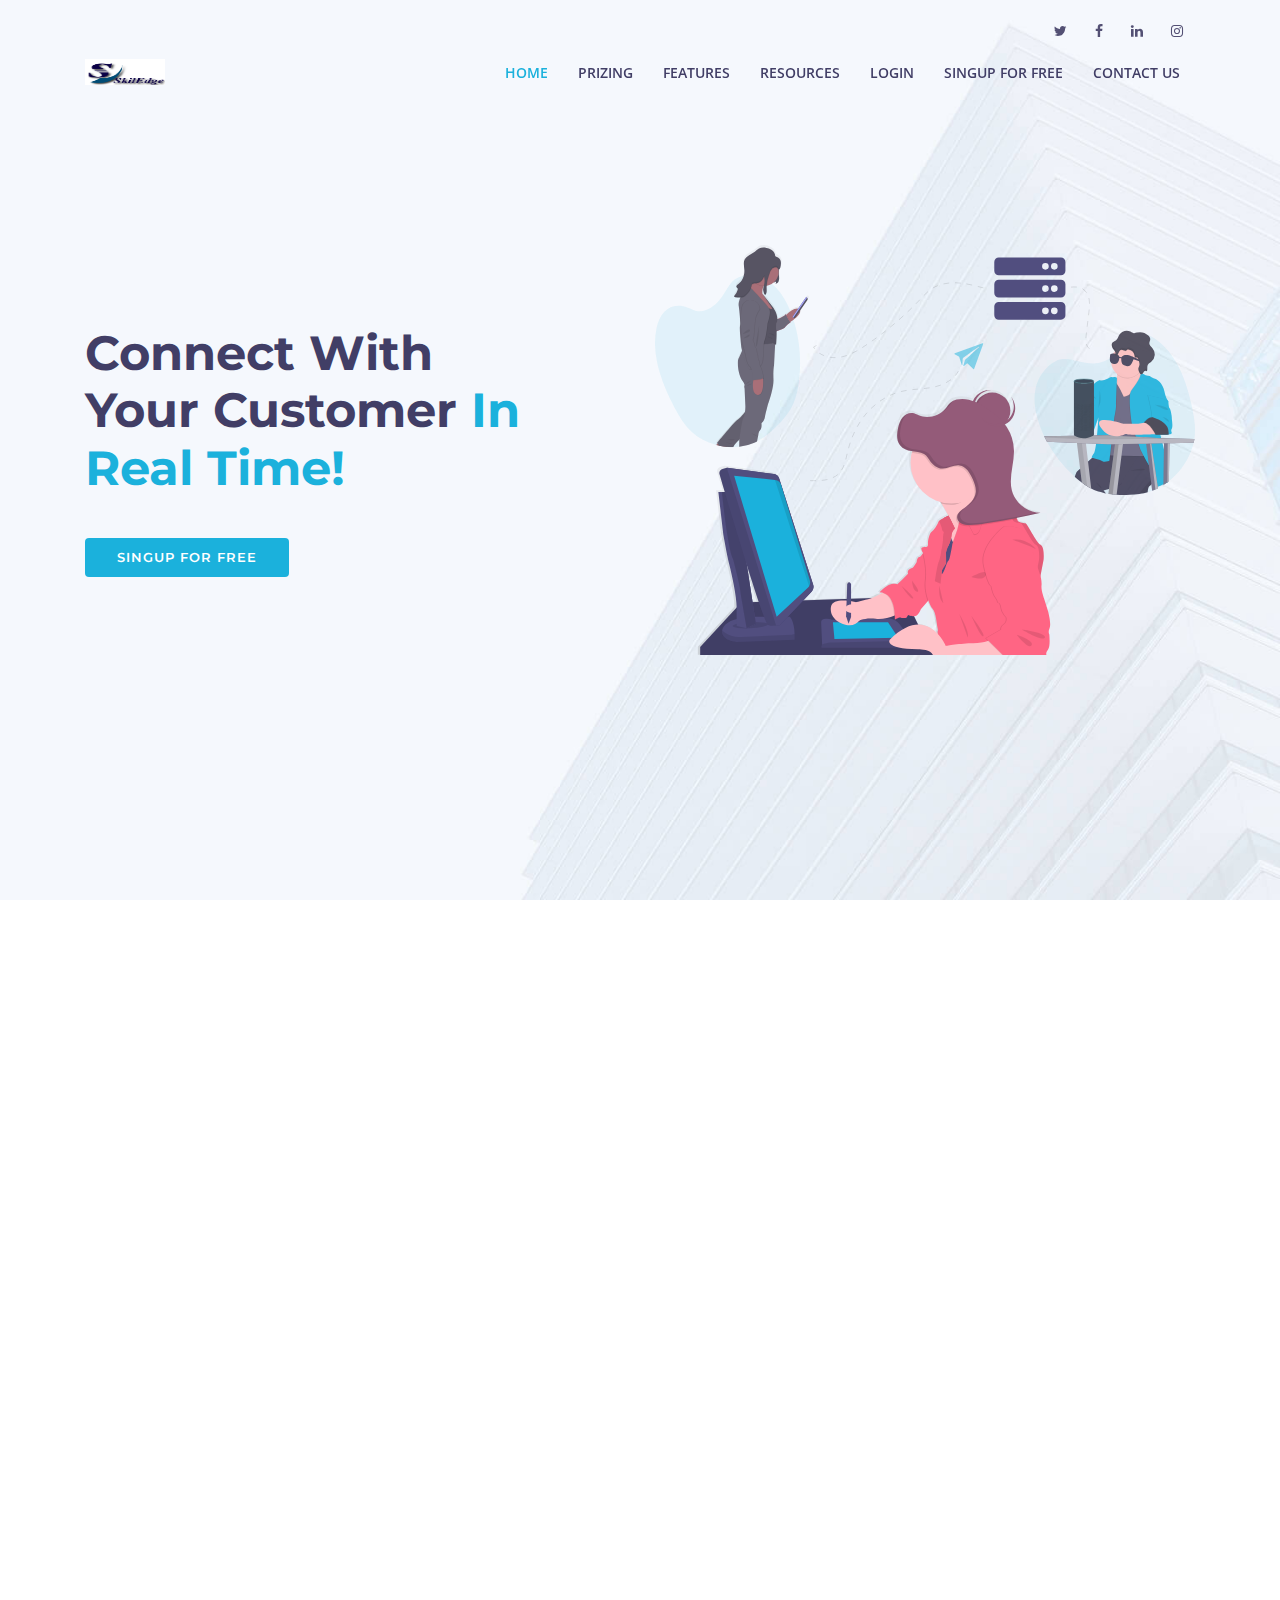
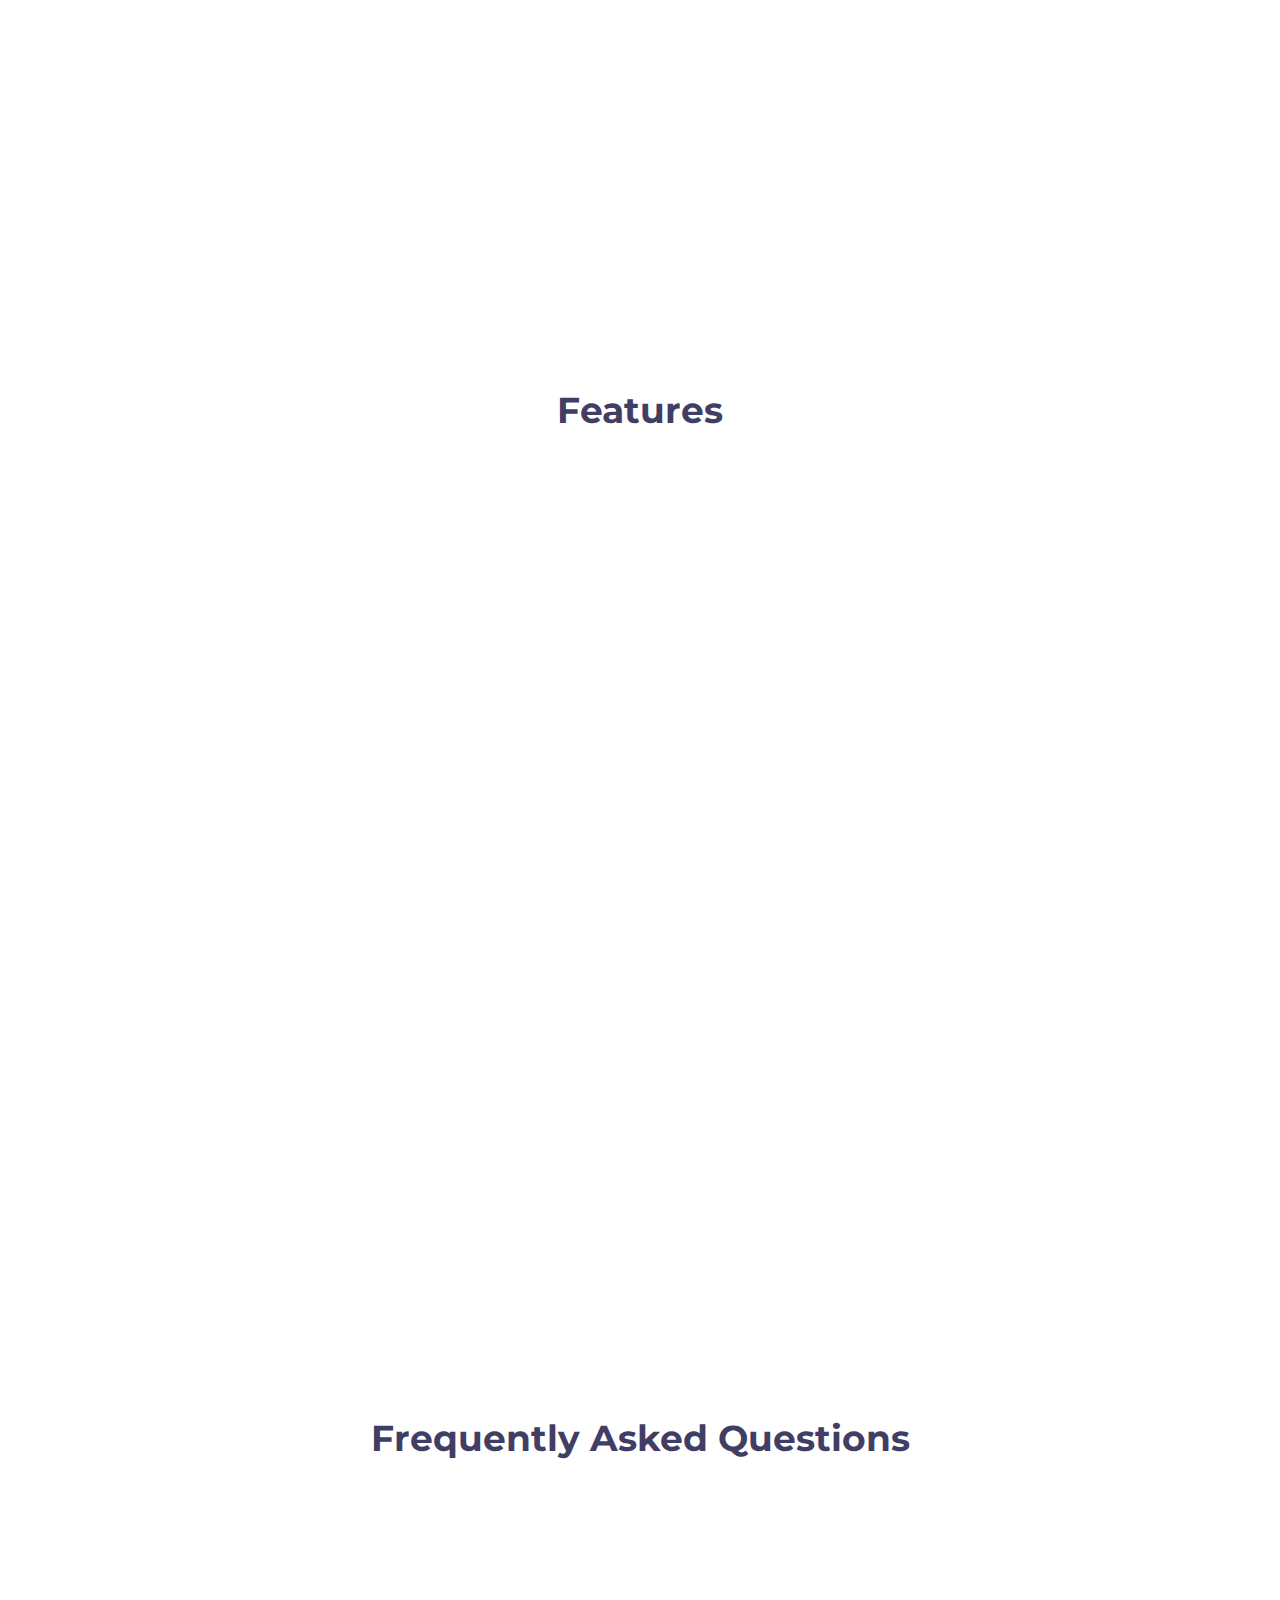
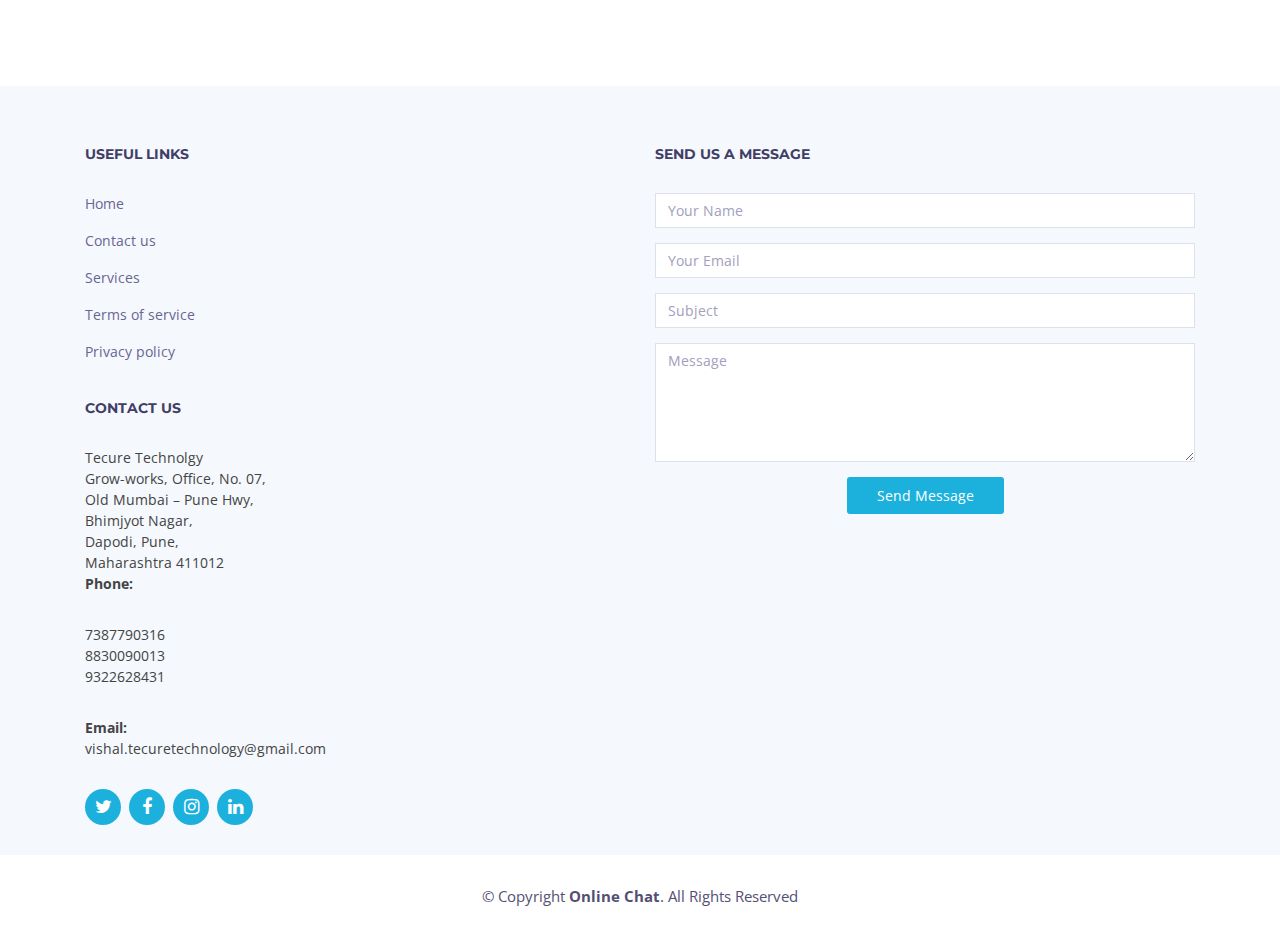
<file: index.html>
<!DOCTYPE html>
<html lang="en">
<head>
  <meta charset="utf-8">
  <title>Skiledge</title>
  <meta content="width=device-width, initial-scale=1.0" name="viewport">
  <meta content="" name="keywords">
  <meta content="" name="description">

  <!-- Favicons -->
  <link href="img/favicon.png" rel="icon">
  <link href="img/apple-touch-icon.png" rel="apple-touch-icon">

  <!-- Google Fonts -->
  <link href="https://fonts.googleapis.com/css?family=Open+Sans:300,300i,400,400i,500,600,700,700i|Montserrat:300,400,500,600,700" rel="stylesheet">

  <!-- Bootstrap CSS File -->
  <link href="lib/bootstrap/css/bootstrap.min.css" rel="stylesheet">

  <!-- Libraries CSS Files -->
  <link href="lib/font-awesome/css/font-awesome.min.css" rel="stylesheet">
  <link href="lib/animate/animate.min.css" rel="stylesheet">
  <link href="lib/ionicons/css/ionicons.min.css" rel="stylesheet">
  <link href="lib/owlcarousel/assets/owl.carousel.min.css" rel="stylesheet">
  <link href="lib/lightbox/css/lightbox.min.css" rel="stylesheet">

  <!-- Main Stylesheet File -->
  <link href="css/style.css" rel="stylesheet">
  

 
</head>

<body>
  <!--==========================
  Header
  ============================-->
  <header id="header">

    <div id="topbar">
      <div class="container">
        <div class="social-links">
          <a href="#" class="twitter"><i class="fa fa-twitter"></i></a>
          <a href="#" class="facebook"><i class="fa fa-facebook"></i></a>
          <a href="#" class="linkedin"><i class="fa fa-linkedin"></i></a>
          <a href="#" class="instagram"><i class="fa fa-instagram"></i></a>
        </div>
      </div>
    </div>

    <div class="container">

      <div class="logo float-left">
        <!-- Uncomment below if you prefer to use an image logo -->
       <!--- <h1 class="text-light"><a href="#intro" class="scrollto"><span>Online Chat</span></a></h1>-->
         <a href="#header" class="scrollto"><img src="img/q.png" alt="" class="img-fluid" width="80" height="500"></a>
      </div>

      <nav class="main-nav float-right d-none d-lg-block">
        <ul>
          <li class="active"><a href="#intro">Home</a></li>
          <li><a href="#pricing">Prizing</a></li>
          <li><a href="#testimonials">Features</a></li>
          <li><a href="#services">Resources</a></li>
          <li><a href="login.html">Login</a></li>
          <li><a href="page-register.html">SingUP For Free</a></li>
          <li><a href="#footer">Contact Us</a></li>
        </ul>
      </nav><!-- .main-nav -->
      
    </div>
  </header><!-- #header -->

  <!--==========================
    Intro Section
  ============================-->
  <section id="intro" class="clearfix">
    <div class="container d-flex h-100">
      <div class="row justify-content-center align-self-center">
        <div class="col-md-6 intro-info order-md-first order-last">
          <h2>Connect With <br>Your Customer<span> In Real Time!</span></h2>
          <div>
            <a href="page-register.html" class="btn-get-started scrollto">SingUP For Free</a>
          </div> 
        </div>
  
        <div class="col-md-6 intro-img order-md-last order-first">
          <img src="img/intro-img.svg" alt="" class="img-fluid">
        </div>
      </div>

    </div>
  </section><!-- #intro -->

  <main id="main">

    <!--==========================
      About Us Section
    ============================-->
  <!---  <section id="about">

      <div class="container">
        <div class="row">

          <div class="col-lg-5 col-md-6">
            <div class="about-img">
              <img src="img/about-img.jpg" alt="">
            </div>
          </div>

          <div class="col-lg-7 col-md-6">
            <div class="about-content">
              <h2>About Us</h2>
              <h3>Odio sed id eos et laboriosam consequatur eos earum soluta.</h3>
              <p>Lorem ipsum dolor sit amet, consectetur adipiscing elit, sed do eiusmod tempor incididunt ut labore et dolore magna aliqua.</p>
              <p>Aut dolor id. Sint aliquam consequatur ex ex labore. Et quis qui dolor nulla dolores neque. Aspernatur consectetur omnis numquam quaerat. Sed fugiat nisi. Officiis veniam molestiae. Et vel ut quidem alias veritatis repudiandae ut fugit. Est ut eligendi aspernatur nulla voluptates veniam iusto vel quisquam. Fugit ut maxime incidunt accusantium totam repellendus eum error. Et repudiandae eum iste qui et ut ab alias.</p>
              <ul>
                <li><i class="ion-android-checkmark-circle"></i> Ullamco laboris nisi ut aliquip ex ea commodo consequat.</li>
                <li><i class="ion-android-checkmark-circle"></i> Duis aute irure dolor in reprehenderit in voluptate velit.</li>
                <li><i class="ion-android-checkmark-circle"></i> Ullamco laboris nisi ut aliquip ex ea commodo consequat. Duis aute irure dolor in reprehenderit in voluptate trideta storacalaperda mastiro dolore eu fugiat nulla pariatur.</li>
              </ul>
            </div>
          </div>
        </div>
      </div>

    </section><!-- #about -->


    <!--==========================
      Services Section
    ============================-->
    <!--<section id="services" class="section-bg">
      <div class="container">

        <header class="section-header">
          <h3>Services</h3>
          <p>Laudem latine persequeris id sed, ex fabulas delectus quo. No vel partiendo abhorreant vituperatoribus.</p>
        </header>

        <div class="row">

          <div class="col-md-6 col-lg-4 wow bounceInUp" data-wow-duration="1.4s">
            <div class="box">
              <div class="icon" style="background: #fceef3;"><i class="ion-ios-analytics-outline" style="color: #ff689b;"></i></div>
              <h4 class="title"><a href="">Lorem Ipsum</a></h4>
              <p class="description">Voluptatum deleniti atque corrupti quos dolores et quas molestias excepturi sint occaecati cupiditate non provident</p>
            </div>
          </div>
          <div class="col-md-6 col-lg-4 wow bounceInUp" data-wow-duration="1.4s">
            <div class="box">
              <div class="icon" style="background: #fff0da;"><i class="ion-ios-bookmarks-outline" style="color: #e98e06;"></i></div>
              <h4 class="title"><a href="">Dolor Sitema</a></h4>
              <p class="description">Minim veniam, quis nostrud exercitation ullamco laboris nisi ut aliquip ex ea commodo consequat tarad limino ata</p>
            </div>
          </div>

          <div class="col-md-6 col-lg-4 wow bounceInUp" data-wow-delay="0.1s" data-wow-duration="1.4s">
            <div class="box">
              <div class="icon" style="background: #e6fdfc;"><i class="ion-ios-paper-outline" style="color: #3fcdc7;"></i></div>
              <h4 class="title"><a href="">Sed ut perspiciatis</a></h4>
              <p class="description">Duis aute irure dolor in reprehenderit in voluptate velit esse cillum dolore eu fugiat nulla pariatur</p>
            </div>
          </div>
          <div class="col-md-6 col-lg-4 wow bounceInUp" data-wow-delay="0.1s" data-wow-duration="1.4s">
            <div class="box">
              <div class="icon" style="background: #eafde7;"><i class="ion-ios-speedometer-outline" style="color:#41cf2e;"></i></div>
              <h4 class="title"><a href="">Magni Dolores</a></h4>
              <p class="description">Excepteur sint occaecat cupidatat non proident, sunt in culpa qui officia deserunt mollit anim id est laborum</p>
            </div>
          </div>

          <div class="col-md-6 col-lg-4 wow bounceInUp" data-wow-delay="0.2s" data-wow-duration="1.4s">
            <div class="box">
              <div class="icon" style="background: #e1eeff;"><i class="ion-ios-world-outline" style="color: #2282ff;"></i></div>
              <h4 class="title"><a href="">Nemo Enim</a></h4>
              <p class="description">At vero eos et accusamus et iusto odio dignissimos ducimus qui blanditiis praesentium voluptatum deleniti atque</p>
            </div>
          </div>
          <div class="col-md-6 col-lg-4 wow bounceInUp" data-wow-delay="0.2s" data-wow-duration="1.4s">
            <div class="box">
              <div class="icon" style="background: #ecebff;"><i class="ion-ios-clock-outline" style="color: #8660fe;"></i></div>
              <h4 class="title"><a href="">Eiusmod Tempor</a></h4>
              <p class="description">Et harum quidem rerum facilis est et expedita distinctio. Nam libero tempore, cum soluta nobis est eligendi</p>
            </div>
          </div>

        </div>

      </div>
    </section><!-- #services -->

    <!--==========================
      Why Us Section
    ============================-->
 <!---- <section id="why-us" class="wow fadeIn">
      <div class="container-fluid">
        
        <header class="section-header">
          <h3>Features</h3>
          
        </header>

        <div class="row">

          <div class="col-lg-6">
            <div class="why-us-img">
              <img src="img/Livechat.png" alt="" class="img-fluid">
            </div>
          </div>
          <div class="col-lg-6">
            <div class="section-header">
              <h3>Live Chat for Websites</h3>
              <p>The Skiledge widget allows you to chat with multiple visitors at the same time, which is impossible to do by phone.
                The app’s features aim to boost your team’s efficiency and communication opportunities.
              </p>
      
            </div>

          </div>

        </div>
        <br>
        <div class="row">

         
          <div class="col-lg-6">
            <div class="section-header">
              <h3>WhatsApp Business</h3>
              <p>Connect WhatsApp to Skiledge to sell ​​products and services in your customers' favorite messenger

              </p>
      
            </div>

          </div>
          <div class="col-lg-6">
            <div class="why-us-img">
              <img src="img/whatsup.png" alt="" class="img-fluid">
            </div>
          </div>

        </div>
        <br>
        <div class="row">
          <div class="col-lg-6">
            <div class="why-us-img">
              <img src="img/teamchat.png" alt="" class="img-fluid">
            </div>
          </div>
         
          <div class="col-lg-6">
            <div class="section-header">
              <h3>Skiledge Team Chats</h3>
              <p>Chat with your colleagues in a reliable team messenger
                Chat one-on-one, create groups, send messages and files, manage access to business conversations in Jivo team chats.
                </p>
      
            </div>

          </div>
          

        </div>
        <br>
        <br>
        <div class="row">

          
          <div class="col-lg-6">
            <div class="section-header">
              <h3>Company`s Email Integration</h3>
              <p>Email support just got faster
                Receive emails from clients directly to your Skiledge inbox and respond to them as quickly as chats!
                

              </p>
      
            </div>

          </div>
          <div class="col-lg-6">
            <div class="why-us-img">
              <img src="img/email.jpg" alt="" class="img-fluid">
            </div>
          </div>
        </div>
        <br>
        <br>
        <div class="row">

          <div class="col-lg-6">
            <div class="why-us-img">
              <img src="img/facebook.png" alt="" class="img-fluid">
            </div>
          </div>
          <div class="col-lg-6">
            <div class="section-header">
              <h3>Facebook Integration</h3>
              <p>Connect your team’s Facebook page with  and reply to incoming messages
                from Facebook, your website, calls, and emails — inside one app.
                </p>
      
            </div>

          </div>

        </div>

      </div>
    </section>

    <!--==========================
      Call To Action Section
    ============================-->
  <!---  <section id="call-to-action" class="wow fadeInUp">
      <div class="container">
        <div class="row">
          <div class="col-lg-9 text-center text-lg-left">
            <h3 class="cta-title">Call To Action</h3>
            <p class="cta-text"> Duis aute irure dolor in reprehenderit in voluptate velit esse cillum dolore eu fugiat nulla pariatur. Excepteur sint occaecat cupidatat non proident, sunt in culpa qui officia deserunt mollit anim id est laborum.</p>
          </div>
          <div class="col-lg-3 cta-btn-container text-center">
            <a class="cta-btn align-middle" href="#">Call To Action</a>
          </div>
        </div>

      </div>
    </section><!-- #call-to-action -->

    <!--==========================
      Features Section
    ============================-->
    <section id="features">
      <div class="container">

        <div class="row feature-item">
          <div class="col-lg-6 wow fadeInUp">
            <img src="img/features-1.svg" class="img-fluid" alt="">
          </div>
          <div class="col-lg-6 wow fadeInUp pt-5 pt-lg-0">
            <h4>The struggle is real!
              People on your site need
              help every day…</h4>
              <p>
                Live Chat for Websites-The Skiledge widget allows you to chat with multiple visitors at the same time, which is impossible to do by phone.
                The app’s features aim to boost your team’s efficiency and communication opportunities.
              
              </p>
      
          </div>
        </div>

        <div class="row feature-item mt-5 pt-5">
          <div class="col-lg-6 wow fadeInUp order-1 order-lg-2">
            <img src="img/features-2.svg" class="img-fluid" alt="">
          </div>

          <div class="col-lg-6 wow fadeInUp pt-4 pt-lg-0 order-2 order-lg-1">
            <h4>assist them 
              in live chat and watch
              your sales grow!</h4>
            <p>
              Live Chat for Websites-The Skiledge widget allows you to chat with multiple visitors at the same time, which is impossible to do by phone.
              The app’s features aim to boost your team’s efficiency and communication opportunities.
            
            </p>
            
          </div>
          
        </div>

      </div>
    </section><!-- #about -->

    <!--==========================
      Portfolio Section
    ============================-->
   <!---- <section id="portfolio" class="section-bg">
      <div class="container">

        <header class="section-header">
          <h3 class="section-title">Our Portfolio</h3>
        </header>

        <div class="row">
          <div class="col-lg-12">
            <ul id="portfolio-flters">
              <li data-filter="*" class="filter-active">All</li>
              <li data-filter=".filter-app">App</li>
              <li data-filter=".filter-card">Card</li>
              <li data-filter=".filter-web">Web</li>
            </ul>
          </div>
        </div>

        <div class="row portfolio-container">

          <div class="col-lg-4 col-md-6 portfolio-item filter-app">
            <div class="portfolio-wrap">
              <img src="img/portfolio/app1.jpg" class="img-fluid" alt="">
              <div class="portfolio-info">
                <h4><a href="#">App 1</a></h4>
                <p>App</p>
                <div>
                  <a href="img/portfolio/app1.jpg" data-lightbox="portfolio" data-title="App 1" class="link-preview" title="Preview"><i class="ion ion-eye"></i></a>
                  <a href="#" class="link-details" title="More Details"><i class="ion ion-android-open"></i></a>
                </div>
              </div>
            </div>
          </div>

          <div class="col-lg-4 col-md-6 portfolio-item filter-web" data-wow-delay="0.1s">
            <div class="portfolio-wrap">
              <img src="img/portfolio/web3.jpg" class="img-fluid" alt="">
              <div class="portfolio-info">
                <h4><a href="#">Web 3</a></h4>
                <p>Web</p>
                <div>
                  <a href="img/portfolio/web3.jpg" class="link-preview" data-lightbox="portfolio" data-title="Web 3" title="Preview"><i class="ion ion-eye"></i></a>
                  <a href="#" class="link-details" title="More Details"><i class="ion ion-android-open"></i></a>
                </div>
              </div>
            </div>
          </div>

          <div class="col-lg-4 col-md-6 portfolio-item filter-app" data-wow-delay="0.2s">
            <div class="portfolio-wrap">
              <img src="img/portfolio/app2.jpg" class="img-fluid" alt="">
              <div class="portfolio-info">
                <h4><a href="#">App 2</a></h4>
                <p>App</p>
                <div>
                  <a href="img/portfolio/app2.jpg" class="link-preview" data-lightbox="portfolio" data-title="App 2" title="Preview"><i class="ion ion-eye"></i></a>
                  <a href="#" class="link-details" title="More Details"><i class="ion ion-android-open"></i></a>
                </div>
              </div>
            </div>
          </div>

          <div class="col-lg-4 col-md-6 portfolio-item filter-card">
            <div class="portfolio-wrap">
              <img src="img/portfolio/card2.jpg" class="img-fluid" alt="">
              <div class="portfolio-info">
                <h4><a href="#">Card 2</a></h4>
                <p>Card</p>
                <div>
                  <a href="img/portfolio/card2.jpg" class="link-preview" data-lightbox="portfolio" data-title="Card 2" title="Preview"><i class="ion ion-eye"></i></a>
                  <a href="#" class="link-details" title="More Details"><i class="ion ion-android-open"></i></a>
                </div>
              </div>
            </div>
          </div>

          <div class="col-lg-4 col-md-6 portfolio-item filter-web" data-wow-delay="0.1s">
            <div class="portfolio-wrap">
              <img src="img/portfolio/web2.jpg" class="img-fluid" alt="">
              <div class="portfolio-info">
                <h4><a href="#">Web 2</a></h4>
                <p>Web</p>
                <div>
                  <a href="img/portfolio/web2.jpg" class="link-preview" data-lightbox="portfolio" data-title="Web 2" title="Preview"><i class="ion ion-eye"></i></a>
                  <a href="#" class="link-details" title="More Details"><i class="ion ion-android-open"></i></a>
                </div>
              </div>
            </div>
          </div>

          <div class="col-lg-4 col-md-6 portfolio-item filter-app" data-wow-delay="0.2s">
            <div class="portfolio-wrap">
              <img src="img/portfolio/app3.jpg" class="img-fluid" alt="">
              <div class="portfolio-info">
                <h4><a href="#">App 3</a></h4>
                <p>App</p>
                <div>
                  <a href="img/portfolio/app3.jpg" class="link-preview" data-lightbox="portfolio" data-title="App 3" title="Preview"><i class="ion ion-eye"></i></a>
                  <a href="#" class="link-details" title="More Details"><i class="ion ion-android-open"></i></a>
                </div>
              </div>
            </div>
          </div>

          <div class="col-lg-4 col-md-6 portfolio-item filter-card">
            <div class="portfolio-wrap">
              <img src="img/portfolio/card1.jpg" class="img-fluid" alt="">
              <div class="portfolio-info">
                <h4><a href="#">Card 1</a></h4>
                <p>Card</p>
                <div>
                  <a href="img/portfolio/card1.jpg" class="link-preview" data-lightbox="portfolio" data-title="Card 1" title="Preview"><i class="ion ion-eye"></i></a>
                  <a href="#" class="link-details" title="More Details"><i class="ion ion-android-open"></i></a>
                </div>
              </div>
            </div>
          </div>

          <div class="col-lg-4 col-md-6 portfolio-item filter-card" data-wow-delay="0.1s">
            <div class="portfolio-wrap">
              <img src="img/portfolio/card3.jpg" class="img-fluid" alt="">
              <div class="portfolio-info">
                <h4><a href="#">Card 3</a></h4>
                <p>Card</p>
                <div>
                  <a href="img/portfolio/card3.jpg" class="link-preview" data-lightbox="portfolio" data-title="Card 3" title="Preview"><i class="ion ion-eye"></i></a>
                  <a href="#" class="link-details" title="More Details"><i class="ion ion-android-open"></i></a>
                </div>
              </div>
            </div>
          </div>

          <div class="col-lg-4 col-md-6 portfolio-item filter-web" data-wow-delay="0.2s">
            <div class="portfolio-wrap">
              <img src="img/portfolio/web1.jpg" class="img-fluid" alt="">
              <div class="portfolio-info">
                <h4><a href="#">Web 1</a></h4>
                <p>Web</p>
                <div>
                  <a href="img/portfolio/web1.jpg" class="link-preview" data-lightbox="portfolio" data-title="Web 1" title="Preview"><i class="ion ion-eye"></i></a>
                  <a href="#" class="link-details" title="More Details"><i class="ion ion-android-open"></i></a>
                </div>
              </div>
            </div>
          </div>

        </div>

      </div>
    </section><!-- #portfolio -->

    <!--==========================
     Feture Section
    ============================-->
    <section id="testimonials">
      <div class="container">

        <header class="section-header">
          <h3>Features</h3>
  
        </header>

        <div class="row justify-content-center">
          <div class="col-lg-8">

            <div class="owl-carousel testimonials-carousel wow fadeInUp">
    
              <div class="testimonial-item">
          <img src="img/Livechat.png" class="testimonial-img" alt="">
                <h3>Live Chat for Websites</h3>
                <p>The Skiledge widget allows you to chat with multiple visitors at the same time, which is impossible to do by phone.
                  The app’s features aim to boost your team’s efficiency and communication opportunities.
                </p>
              </div>
    
              <div class="testimonial-item">
                <img src="img/whatsup.png" class="testimonial-img" alt="">
               <h3>WhatsApp Business</h3>
                
                <p>
                  Connect WhatsApp to Skiledge to sell ​​products and services in your customers' favorite messenger

                </p>
              </div>
    
              <div class="testimonial-item">
                <img src="img/teamchat.png" class="testimonial-img" alt="">
                <h3>Skiledge Team Chats</h3>
                <p>
                  Chat with your colleagues in a reliable team messenger Chat one-on-one, create groups, send messages and files, manage access to business conversations in Jivo team chats.
                  
                </p>
              </div>
    
              <div class="testimonial-item">
                <img src="img/email.jpg" class="testimonial-img" alt="">
                <h3>Company`s Email Integration</h3>
                <p>Email support just got faster
                  Receive emails from clients directly to your Skiledge inbox and respond to them as quickly as chats!
                  </p>
               
              </div>
              <div class="testimonial-item">
                <img src="img/facebook.png" class="testimonial-img" alt="">
                <h3>Facebook Integration</h3>
                <p>Connect your team’s Facebook page with  and reply to incoming messages
                  from Facebook, your website, calls, and emails — inside one app.
                  </p>
               
              </div>

            </div>

          </div>
        </div>


      </div>
    </section><!-- #testimonials -->

    <!--==========================
      Team Section
    ============================-->
   <!---- <section id="team" class="section-bg">
      <div class="container">
        <div class="section-header">
          <h3>Team</h3>
          <p>Sed ut perspiciatis unde omnis iste natus error sit voluptatem accusantium doloremque</p>
        </div>

        <div class="row">

          <div class="col-lg-3 col-md-6 wow fadeInUp">
            <div class="member">
              <img src="img/team-1.jpg" class="img-fluid" alt="">
              <div class="member-info">
                <div class="member-info-content">
                  <h4>Walter White</h4>
                  <span>Chief Executive Officer</span>
                  <div class="social">
                    <a href=""><i class="fa fa-twitter"></i></a>
                    <a href=""><i class="fa fa-facebook"></i></a>
                    <a href=""><i class="fa fa-google-plus"></i></a>
                    <a href=""><i class="fa fa-linkedin"></i></a>
                  </div>
                </div>
              </div>
            </div>
          </div>

          <div class="col-lg-3 col-md-6 wow fadeInUp" data-wow-delay="0.1s">
            <div class="member">
              <img src="img/team-2.jpg" class="img-fluid" alt="">
              <div class="member-info">
                <div class="member-info-content">
                  <h4>Sarah Jhonson</h4>
                  <span>Product Manager</span>
                  <div class="social">
                    <a href=""><i class="fa fa-twitter"></i></a>
                    <a href=""><i class="fa fa-facebook"></i></a>
                    <a href=""><i class="fa fa-google-plus"></i></a>
                    <a href=""><i class="fa fa-linkedin"></i></a>
                  </div>
                </div>
              </div>
            </div>
          </div>

          <div class="col-lg-3 col-md-6 wow fadeInUp" data-wow-delay="0.2s">
            <div class="member">
              <img src="img/team-3.jpg" class="img-fluid" alt="">
              <div class="member-info">
                <div class="member-info-content">
                  <h4>William Anderson</h4>
                  <span>CTO</span>
                  <div class="social">
                    <a href=""><i class="fa fa-twitter"></i></a>
                    <a href=""><i class="fa fa-facebook"></i></a>
                    <a href=""><i class="fa fa-google-plus"></i></a>
                    <a href=""><i class="fa fa-linkedin"></i></a>
                  </div>
                </div>
              </div>
            </div>
          </div>

          <div class="col-lg-3 col-md-6 wow fadeInUp" data-wow-delay="0.3s">
            <div class="member">
              <img src="img/team-4.jpg" class="img-fluid" alt="">
              <div class="member-info">
                <div class="member-info-content">
                  <h4>Amanda Jepson</h4>
                  <span>Accountant</span>
                  <div class="social">
                    <a href=""><i class="fa fa-twitter"></i></a>
                    <a href=""><i class="fa fa-facebook"></i></a>
                    <a href=""><i class="fa fa-google-plus"></i></a>
                    <a href=""><i class="fa fa-linkedin"></i></a>
                  </div>
                </div>
              </div>
            </div>
          </div>

        </div>

      </div>
    </section><!-- #team -->

    <!--==========================
      Clients Section
    ============================-->
   <!--- <section id="clients" class="wow fadeInUp">
      <div class="container">

        <header class="section-header">
          <h3>Our Clients</h3>
        </header>

        <div class="owl-carousel clients-carousel">
          <img src="img/clients/client-1.png" alt="">
          <img src="img/clients/client-2.png" alt="">
          <img src="img/clients/client-3.png" alt="">
          <img src="img/clients/client-4.png" alt="">
          <img src="img/clients/client-5.png" alt="">
          <img src="img/clients/client-6.png" alt="">
          <img src="img/clients/client-7.png" alt="">
          <img src="img/clients/client-8.png" alt="">
        </div>

      </div>->
    </section><!-- #clients -->


    <!--==========================
      Pricing Section
    ============================-->
    <section id="pricing" class="wow fadeInUp section-bg">

      <div class="container">

        <header class="section-header">
          <h3>Pricing</h3>
          <p>For big and small companies<br>
            5 minute installation · Try Team plan features for 14 days · No credit card required</p>
        </header>

        <div class="row flex-items-xs-middle flex-items-xs-center">
      
          <!-- Basic Plan  -->
          <div class="col-xs-12 col-lg-4">
            <div class="card">
              <div class="card-header">
                <h3><span class="currency">$</span>19<span class="period">/month</span></h3>
              </div>
              <div class="card-block">
                <h4 class="card-title"> 
                  Basic Plan
                </h4>
                <ul class="list-group">
                
                  <li class="list-group-item">24/7 Support System</li>
                </ul>
                <a href="#" class="btn">Choose Plan</a>
              </div>
            </div>
          </div>
      
          <!-- Regular Plan  -->
          <div class="col-xs-12 col-lg-4">
            <div class="card">
              <div class="card-header">
                <h3><span class="currency">$</span>29<span class="period">/month</span></h3>
              </div>
              <div class="card-block">
                <h4 class="card-title"> 
                  Regular Plan
                </h4>
                <ul class="list-group">
                  
                  <li class="list-group-item">24/7 Support System</li>
                </ul>
                <a href="#" class="btn">Choose Plan</a>
              </div>
            </div>
          </div>
      
          <!-- Premium Plan  -->
          <div class="col-xs-12 col-lg-4">
            <div class="card">
              <div class="card-header">
                <h3><span class="currency">$</span>39<span class="period">/month</span></h3>
              </div>
              <div class="card-block">
                <h4 class="card-title"> 
                  Premium Plan
                </h4>
                <ul class="list-group">
                  
                  <li class="list-group-item">24/7 Support System</li>
                </ul>
                <a href="#" class="btn">Choose Plan</a>
              </div>
            </div>
          </div>
      
        </div>
      </div>

    </section><!-- #pricing -->

    <!--==========================
      Frequently Asked Questions Section
    ============================-->
    <section id="faq">
      <div class="container">
        <header class="section-header">
          <h3>Frequently Asked Questions</h3>
        
        </header>

        <ul id="faq-list" class="wow fadeInUp">
          <li>
            <a data-toggle="collapse" class="collapsed" href="#faq1">Why Skiledge ?<i class="ion-android-remove"></i></a>
            <div id="faq1" class="collapse" data-parent="#faq-list">
              <p>
                Because you need a free and easy way to communicate with your customers
              </p>
            </div>
          </li>

          <li>
            <a data-toggle="collapse" href="#faq2" class="collapsed">How does it work? <i class="ion-android-remove"></i></a>
            <div id="faq2" class="collapse" data-parent="#faq-list">
              <p>
                Add a small JavaScript snippet to your site-it takes 30 seconds to get started
              </p>
            </div>
          </li>
        </ul>

      </div>
    </section><!-- #faq -->

  </main>

  <!--==========================
    Footer
  ============================-->
  <footer id="footer" class="section-bg">
    <div class="footer-top">
      <div class="container">

        <div class="row">

          <div class="col-lg-6">

            <div class="row">

               <!-- <div class="col-sm-6">

              <div class="footer-info">
                    <h3>Rapid</h3>
                    <p>Cras fermentum odio eu feugiat lide par naso tierra. Justo eget nada terra videa magna derita valies darta donna mare fermentum iaculis eu non diam phasellus. Scelerisque felis imperdiet proin fermentum leo. Amet volutpat consequat mauris nunc congue.</p>
                  </div>

                  <div class="footer-newsletter">
                    <h4>Our Newsletter</h4>
                    <p>Tamen quem nulla quae legam multos aute sint culpa legam noster magna veniam enim veniam illum dolore legam minim quorum culpa amet magna export quem.</p>
                    <form action="" method="post">
                      <input type="email" name="email"><input type="submit"  value="Subscribe">
                    </form>
                  </div>

                </div>-->

                <div class="col-sm-6">
                  <div class="footer-links">
                    <h4>Useful Links</h4>
                    <ul>
                      <li><a href="#">Home</a></li>
                      <li><a href="#">Contact us</a></li>
                      <li><a href="#">Services</a></li>
                      <li><a href="#">Terms of service</a></li>
                      <li><a href="#">Privacy policy</a></li>
                    </ul>
                  </div>

                  <div class="footer-links">
                    <h4>Contact Us</h4>
                    <p>
                      Tecure Technolgy<br>
                      Grow-works, Office, No. 07,<br>
                      Old Mumbai – Pune Hwy,   <br>
                      Bhimjyot Nagar,<br>
                      Dapodi, Pune,<br>
                      Maharashtra 411012<br>
                      <strong>Phone:</strong><p>7387790316<br>
                        8830090013<br>
                        9322628431</p>
                      <strong>Email:</strong> vishal.tecuretechnology@gmail.com<br>
                    </p>
                  </div>

                  <div class="social-links">
                    <a href="#" class="twitter"><i class="fa fa-twitter"></i></a>
                    <a href="#" class="facebook"><i class="fa fa-facebook"></i></a>
                    <a href="#" class="instagram"><i class="fa fa-instagram"></i></a>
                    <a href="#" class="linkedin"><i class="fa fa-linkedin"></i></a>
                  </div>

                </div>

            </div>

          </div>

          <div class="col-lg-6">

            <div class="form">
              
              <h4>Send us a message</h4>
             
              <form action="" method="post" role="form" class="contactForm">
                <div class="form-group">
                  <input type="text" name="name" class="form-control" id="name" placeholder="Your Name" data-rule="minlen:4" data-msg="Please enter at least 4 chars" />
                  <div class="validation"></div>
                </div>
                <div class="form-group">
                  <input type="email" class="form-control" name="email" id="email" placeholder="Your Email" data-rule="email" data-msg="Please enter a valid email" />
                  <div class="validation"></div>
                </div>
                <div class="form-group">
                  <input type="text" class="form-control" name="subject" id="subject" placeholder="Subject" data-rule="minlen:4" data-msg="Please enter at least 8 chars of subject" />
                  <div class="validation"></div>
                </div>
                <div class="form-group">
                  <textarea class="form-control" name="message" rows="5" data-rule="required" data-msg="Please write something for us" placeholder="Message"></textarea>
                  <div class="validation"></div>
                </div>

                <div id="sendmessage">Your message has been sent. Thank you!</div>
                <div id="errormessage"></div>

                <div class="text-center"><button type="submit" title="Send Message">Send Message</button></div>
              </form>
            </div>

          </div>

          

        </div>

      </div>
    </div>

    <div class="container">
      <div class="copyright">
        &copy; Copyright <strong>Online Chat</strong>. All Rights Reserved
      </div>
      <div class="credits">
        <!--
          All the links in the footer should remain intact.
          You can delete the links only if you purchased the pro version.
          Licensing information: https://bootstrapmade.com/license/
          Purchase the pro version with working PHP/AJAX contact form: https://bootstrapmade.com/buy/?theme=Rapid
        -->
      </a>
      </div>
    </div>
  </footer><!-- #footer -->

  <a href="#" class="back-to-top"><i class="fa fa-chevron-up"></i></a>
  <!-- Uncomment below i you want to use a preloader -->
  <!-- <div id="preloader"></div> -->

  <!-- JavaScript Libraries -->
  <script src="lib/jquery/jquery.min.js"></script>
  <script src="lib/jquery/jquery-migrate.min.js"></script>
  <script src="lib/bootstrap/js/bootstrap.bundle.min.js"></script>
  <script src="lib/easing/easing.min.js"></script>
  <script src="lib/mobile-nav/mobile-nav.js"></script>
  <script src="lib/wow/wow.min.js"></script>
  <script src="lib/waypoints/waypoints.min.js"></script>
  <script src="lib/counterup/counterup.min.js"></script>
  <script src="lib/owlcarousel/owl.carousel.min.js"></script>
  <script src="lib/isotope/isotope.pkgd.min.js"></script>
  <script src="lib/lightbox/js/lightbox.min.js"></script>
  <!-- Contact Form JavaScript File -->
  <script src="contactform/contactform.js"></script>

  <!-- Template Main Javascript File -->
  <script src="js/main.js"></script>

</body>
</html>
</file>
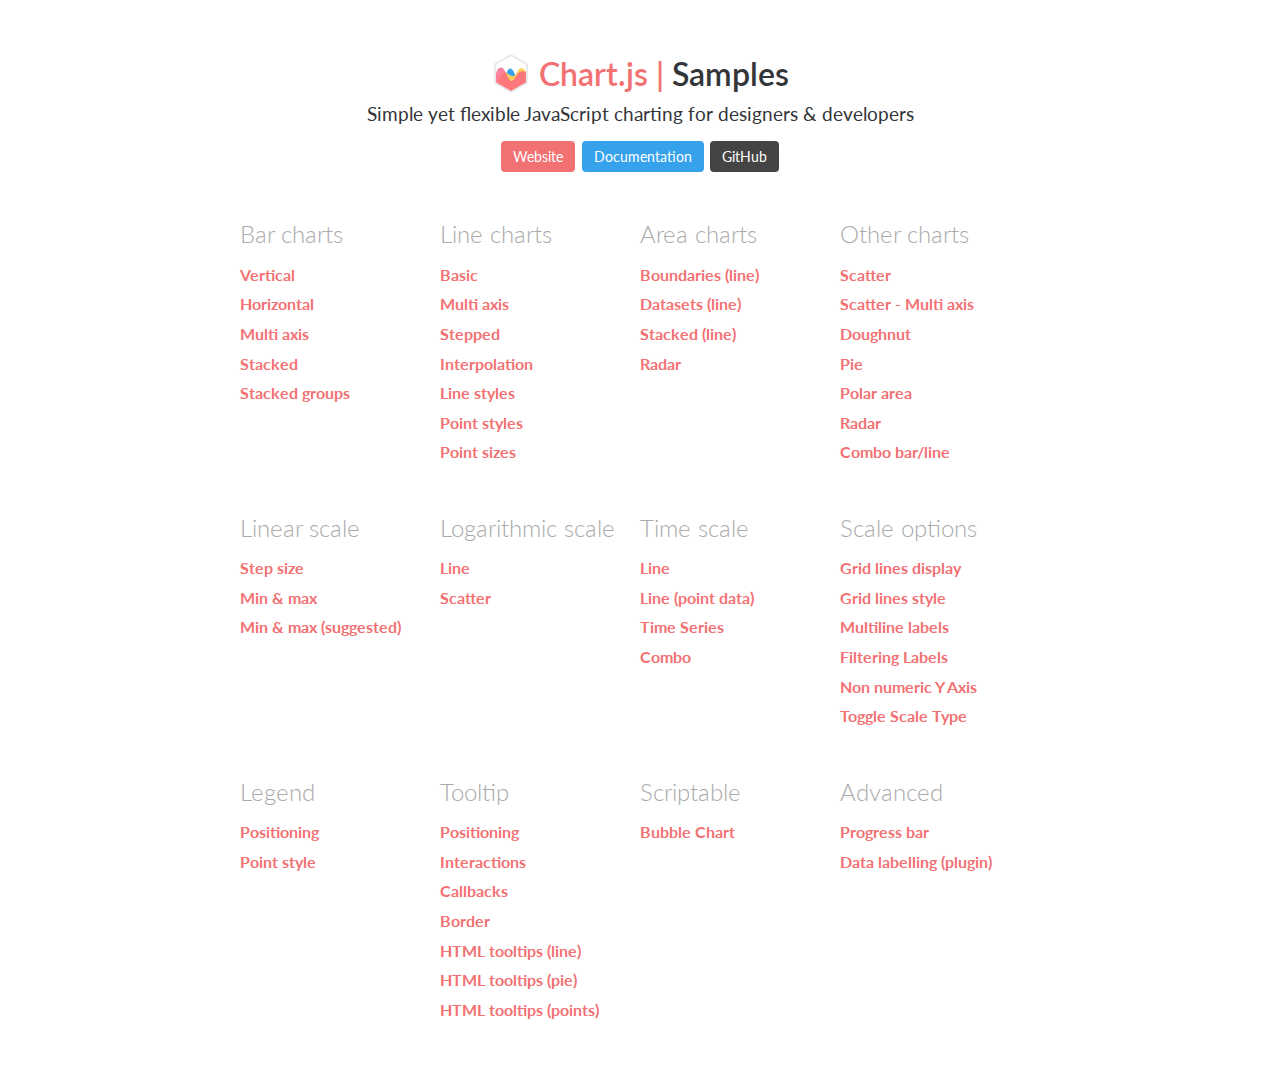
<file: vendors/chart.js/samples/index.html>
<!DOCTYPE html>
<html lang="en-US">
<head>
	<meta charset="utf-8">
	<meta http-equiv="X-UA-Compatible" content="IE=Edge">
	<meta name="viewport" content="width=device-width, initial-scale=1">
	<link rel="stylesheet" type="text/css" href="style.css">
	<link rel="icon" href="favicon.ico">
	<script src="samples.js"></script>
	<script src="utils.js"></script>
	<title>Chart.js samples</title>
</head>
<body>
	<div class="content">
		<div class="header">
			<div class="chartjs-title">Samples</div>
			<div class="chartjs-caption">Simple yet flexible JavaScript charting for designers &amp; developers</div>
			<div class="chartjs-links">
				<a class="btn btn-chartjs" href="http://www.chartjs.org">Website</a>
				<a class="btn btn-docs" href="http://www.chartjs.org/docs">Documentation</a>
				<a class="btn btn-gh" href="https://github.com/chartjs/Chart.js">GitHub</a>
			</div>
		</div>

		<div id="categories" class="samples-categories"></div>
	</div>

	<script>
		function createCategory(item) {
			var el = document.createElement('div');
			el.className = 'samples-category';
			el.innerHTML =
				'<div class="title">' + item.title + '</div>' +
				'<div class="items"></div>';
			return el;
		}

		function createEntry(item) {
			var el = document.createElement('div');
			el.className = 'samples-entry';
			el.innerHTML = '<a class="title" href="' + item.path + '">' + item.title + '</a>';
			return el;
		}

		var categories = document.getElementById('categories');
		Samples.items.forEach(function(item) {
			var category = createCategory(item);
			var children = category.getElementsByClassName('items')[0];

			(item.items || []).forEach(function(item2) {
				children.appendChild(createEntry(item2));
			});

			categories.appendChild(category);
		});
	</script>
</body>
</html>
</file>
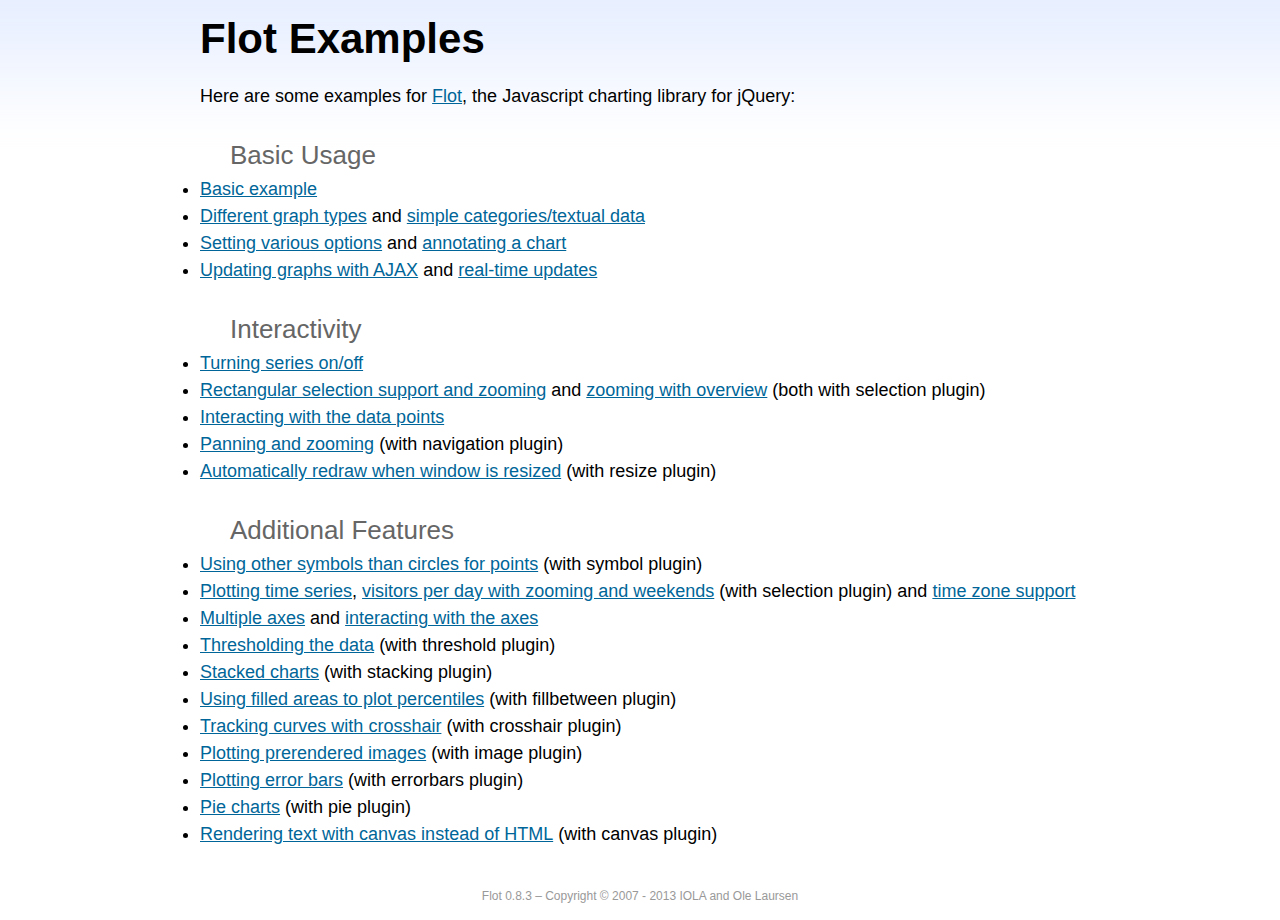
<file: vendors/flot/examples/index.html>
<!DOCTYPE html PUBLIC "-//W3C//DTD HTML 4.01//EN" "http://www.w3.org/TR/html4/strict.dtd">
<html>
<head>
	<meta http-equiv="Content-Type" content="text/html; charset=utf-8">
	<title>Flot Examples</title>
	<link href="examples.css" rel="stylesheet" type="text/css">
	<style>

	h3 {
		margin-top: 30px;
		margin-bottom: 5px;
	}

	</style>
	<script language="javascript" type="text/javascript" src="../jquery.js"></script>
	<script language="javascript" type="text/javascript" src="../jquery.flot.js"></script>
	<script type="text/javascript">

	$(function() {

		// Add the Flot version string to the footer

		$("#footer").prepend("Flot " + $.plot.version + " &ndash; ");
	});

	</script>
</head>
<body>

	<div id="header">
		<h2>Flot Examples</h2>
	</div>

	<div id="content">

		<p>Here are some examples for <a href="http://www.flotcharts.org">Flot</a>, the Javascript charting library for jQuery:</p>

		<h3>Basic Usage</h3>

		<ul>
			<li><a href="basic-usage/index.html">Basic example</a></li>
			<li><a href="series-types/index.html">Different graph types</a> and <a href="categories/index.html">simple categories/textual data</a></li>
			<li><a href="basic-options/index.html">Setting various options</a> and <a href="annotating/index.html">annotating a chart</a></li>
			<li><a href="ajax/index.html">Updating graphs with AJAX</a> and <a href="realtime/index.html">real-time updates</a></li>
		</ul>

		<h3>Interactivity</h3>

		<ul>
			<li><a href="series-toggle/index.html">Turning series on/off</a></li>
			<li><a href="selection/index.html">Rectangular selection support and zooming</a> and <a href="zooming/index.html">zooming with overview</a> (both with selection plugin)</li>
			<li><a href="interacting/index.html">Interacting with the data points</a></li>
			<li><a href="navigate/index.html">Panning and zooming</a> (with navigation plugin)</li>
			<li><a href="resize/index.html">Automatically redraw when window is resized</a> (with resize plugin)</li>
		</ul>

		<h3>Additional Features</h3>

		<ul>
			<li><a href="symbols/index.html">Using other symbols than circles for points</a> (with symbol plugin)</li>
			<li><a href="axes-time/index.html">Plotting time series</a>, <a href="visitors/index.html">visitors per day with zooming and weekends</a> (with selection plugin) and <a href="axes-time-zones/index.html">time zone support</a></li>
			<li><a href="axes-multiple/index.html">Multiple axes</a> and <a href="axes-interacting/index.html">interacting with the axes</a></li>
			<li><a href="threshold/index.html">Thresholding the data</a> (with threshold plugin)</li>
			<li><a href="stacking/index.html">Stacked charts</a> (with stacking plugin)</li>
			<li><a href="percentiles/index.html">Using filled areas to plot percentiles</a> (with fillbetween plugin)</li>
			<li><a href="tracking/index.html">Tracking curves with crosshair</a> (with crosshair plugin)</li>
			<li><a href="image/index.html">Plotting prerendered images</a> (with image plugin)</li>
			<li><a href="series-errorbars/index.html">Plotting error bars</a> (with errorbars plugin)</li>
			<li><a href="series-pie/index.html">Pie charts</a> (with pie plugin)</li>
			<li><a href="canvas/index.html">Rendering text with canvas instead of HTML</a> (with canvas plugin)</li>
		</ul>

	</div>

	<div id="footer">
		Copyright &copy; 2007 - 2013 IOLA and Ole Laursen
	</div>

</body>
</html>
</file>
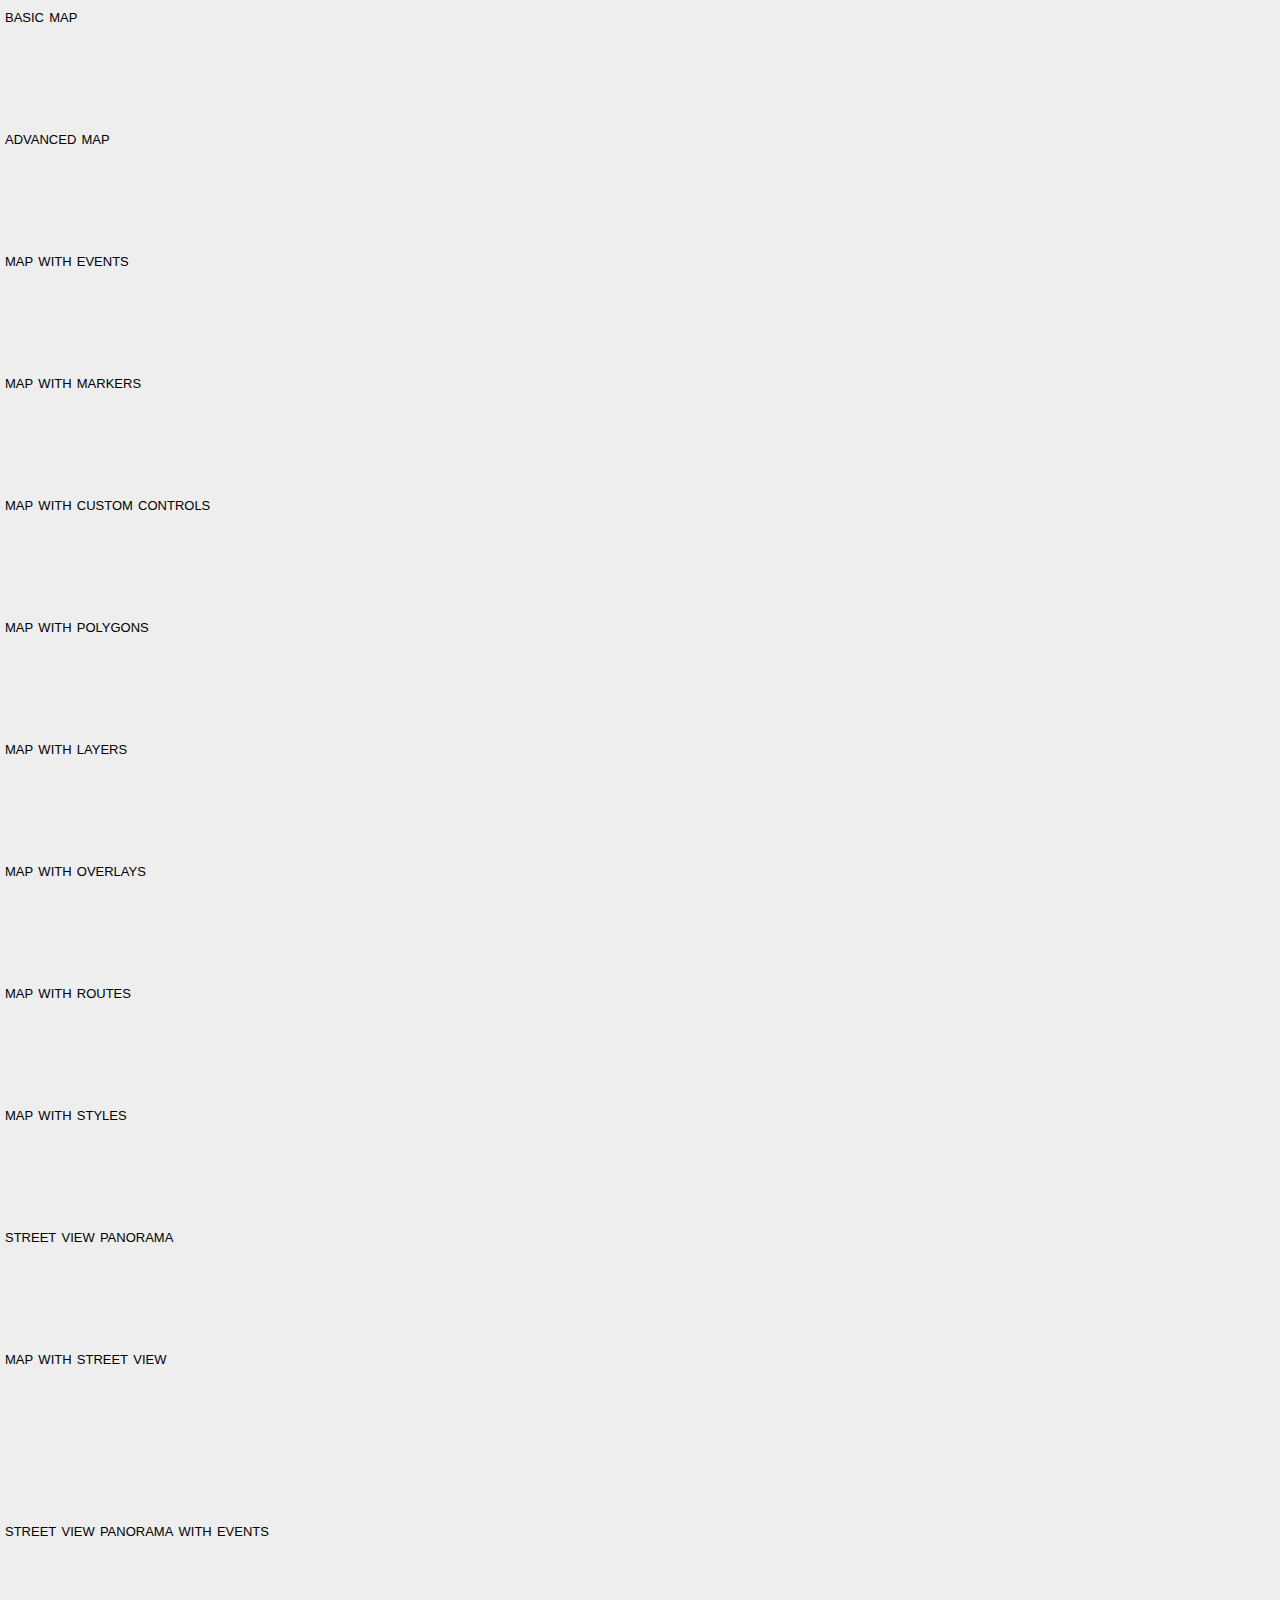
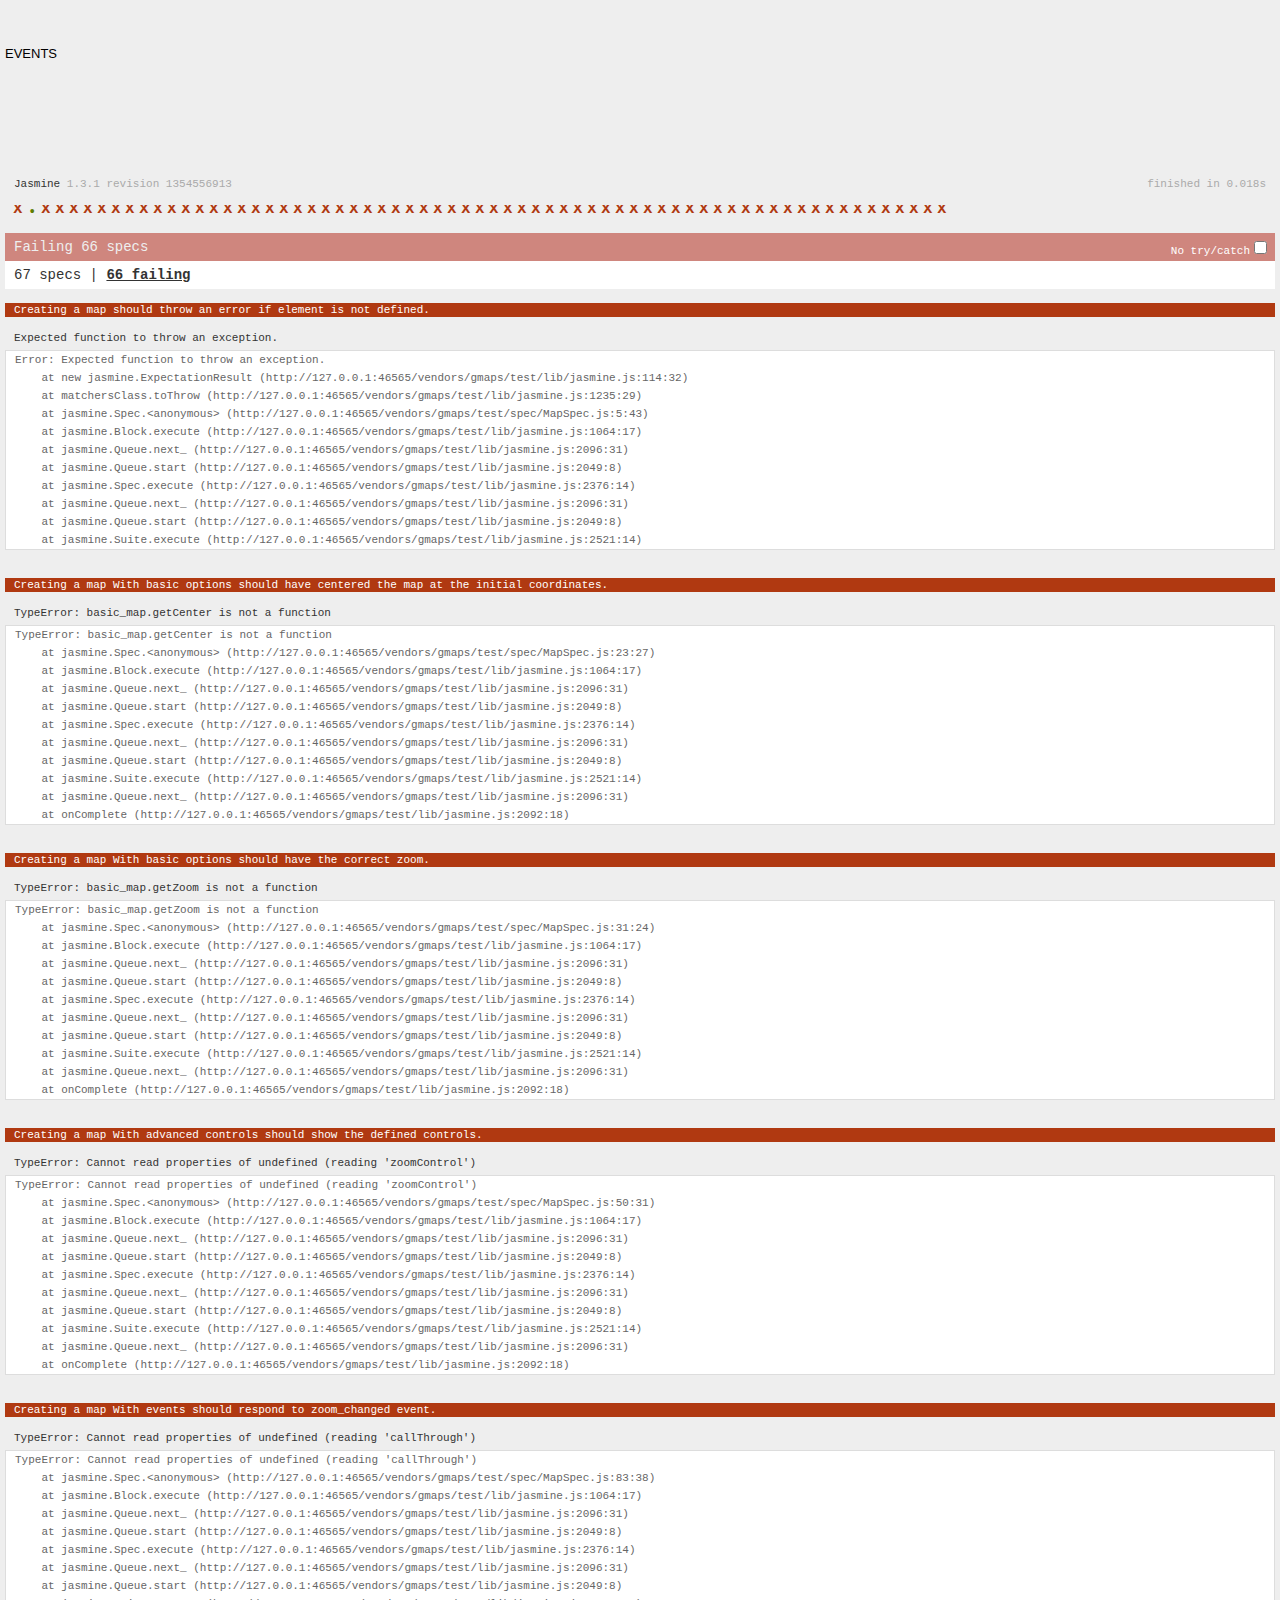
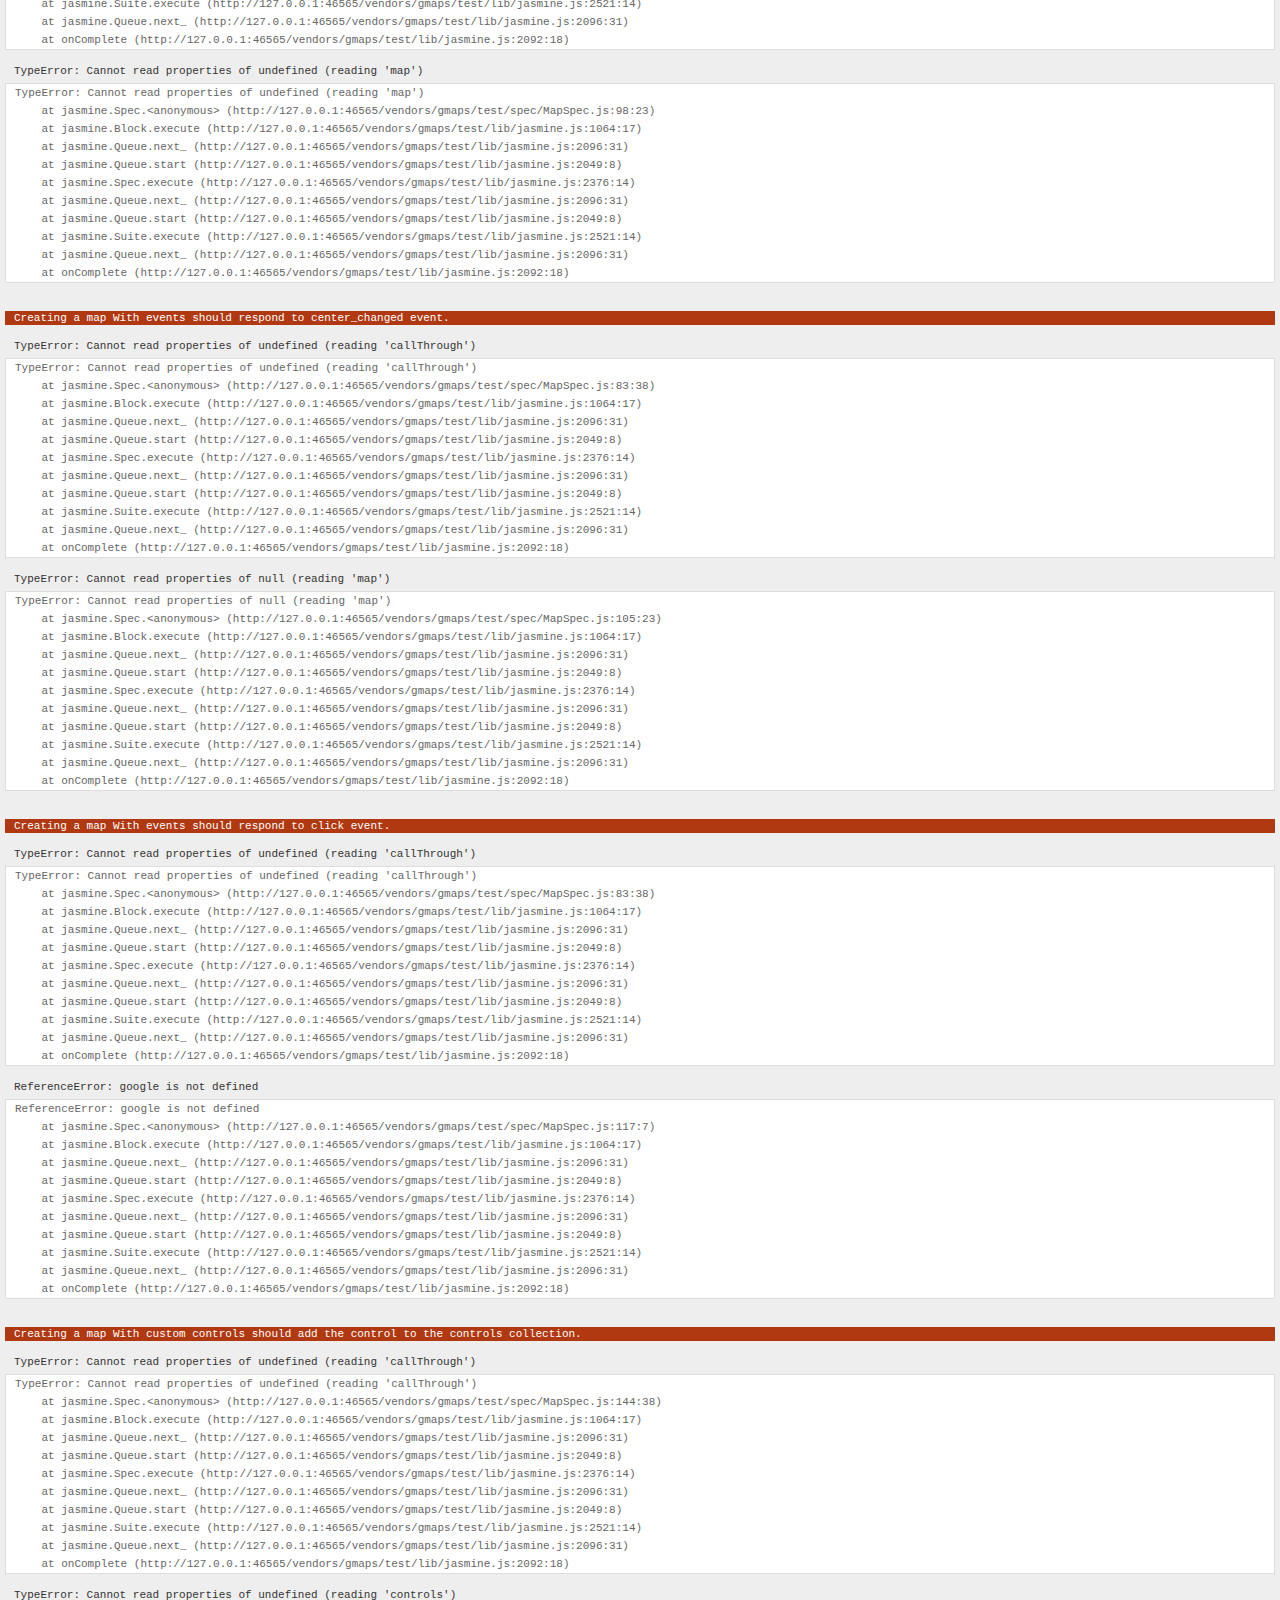
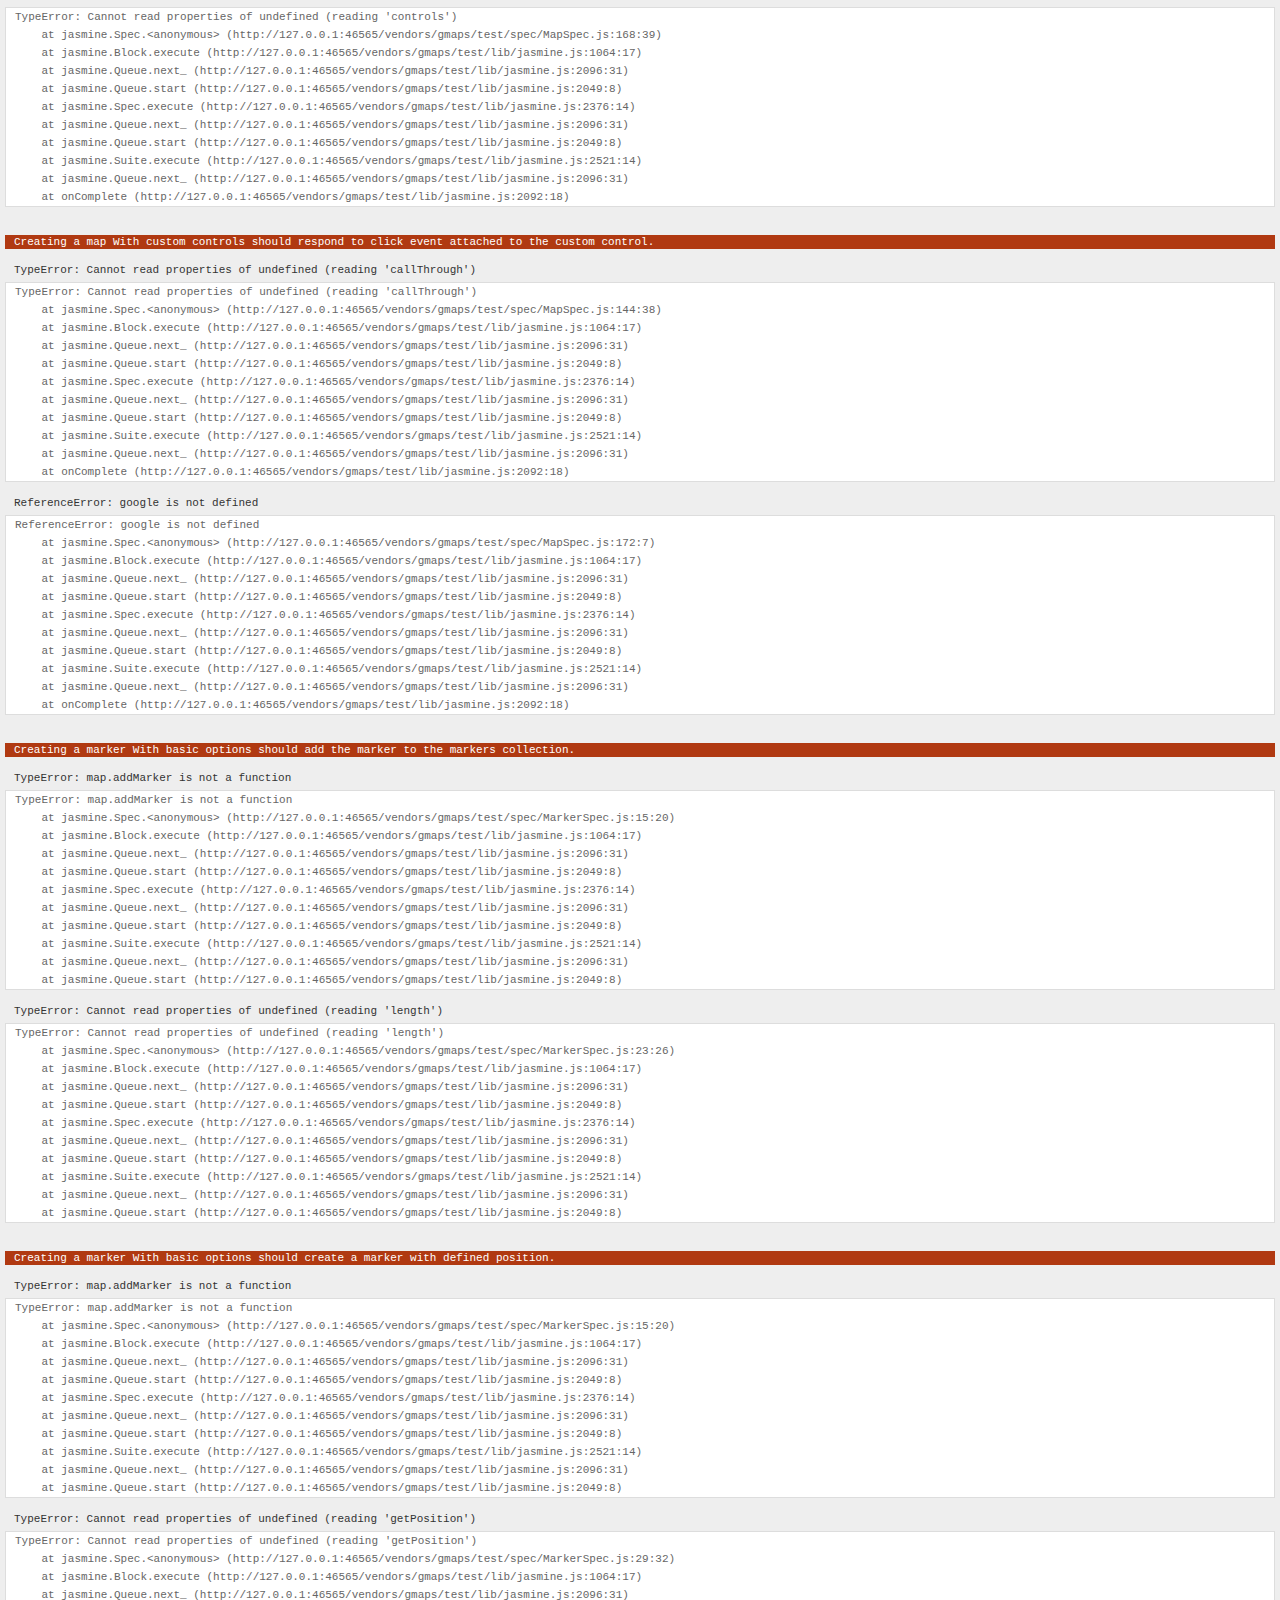
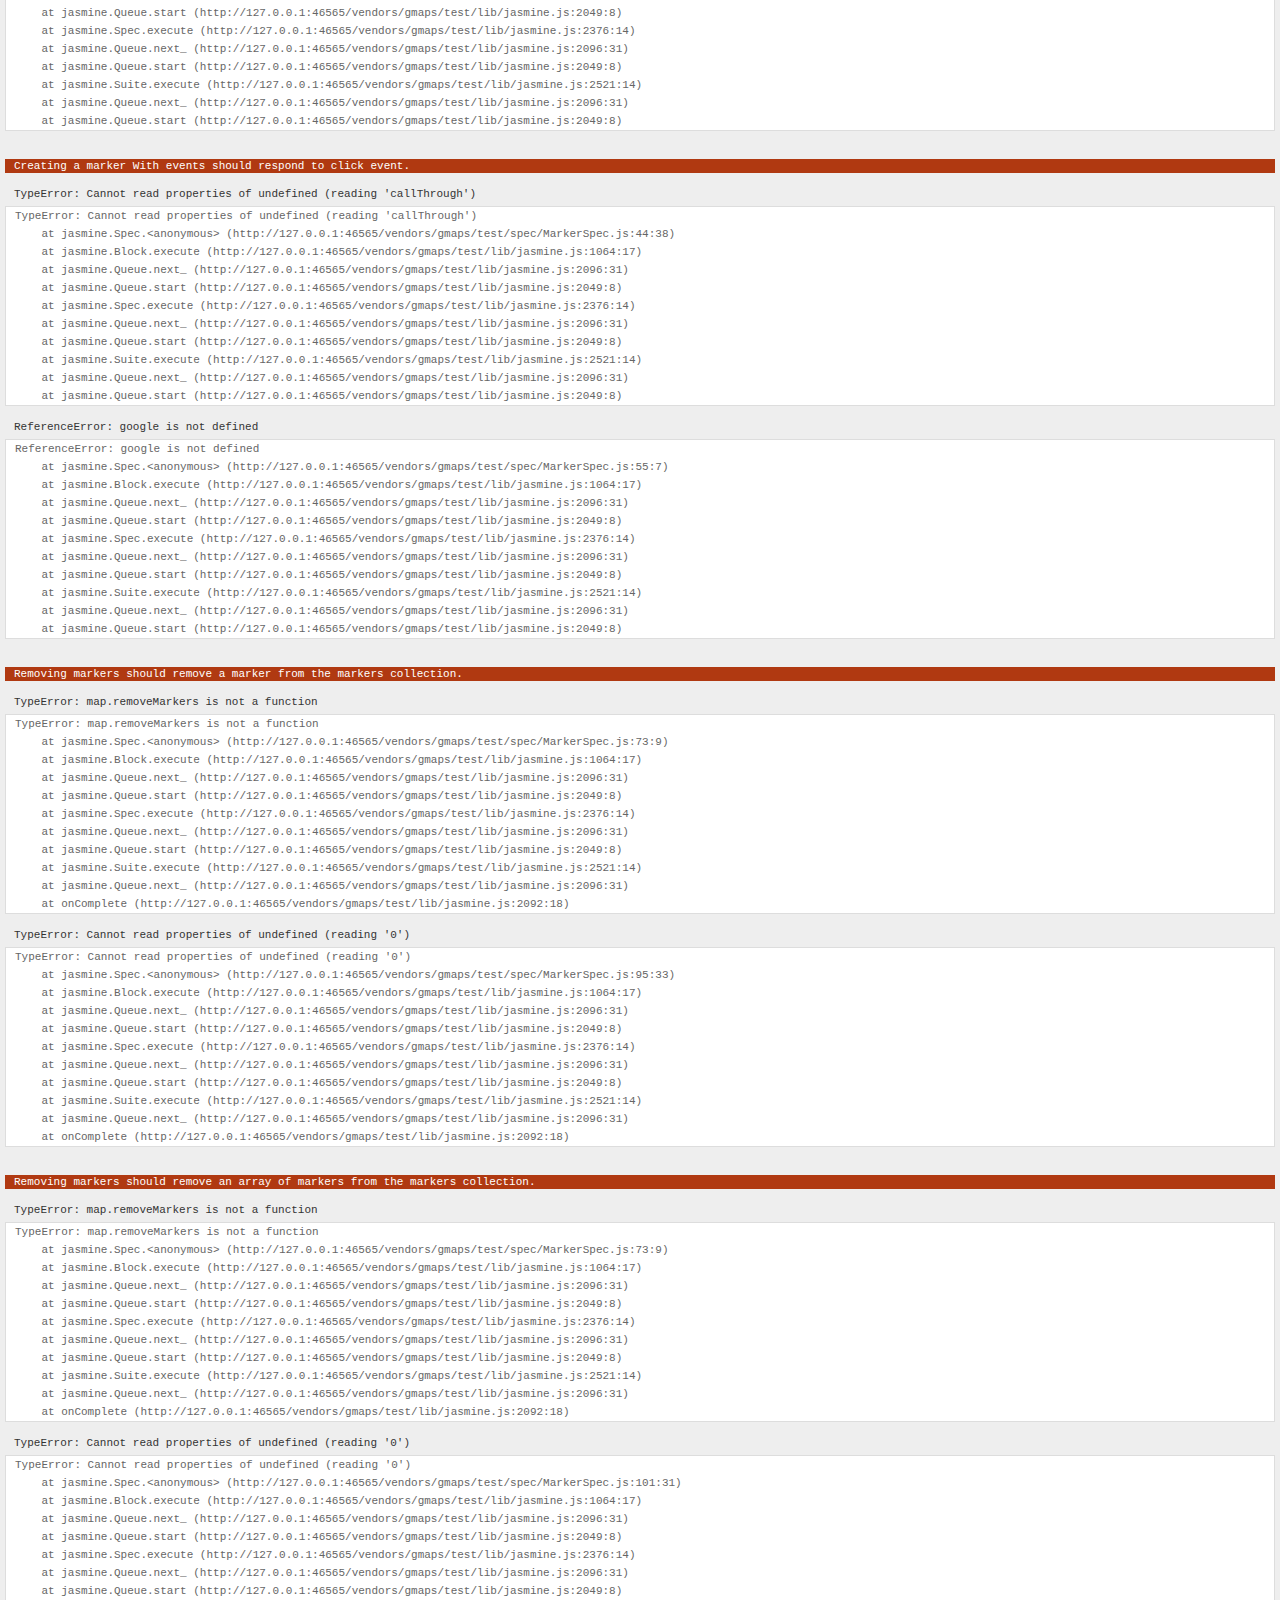
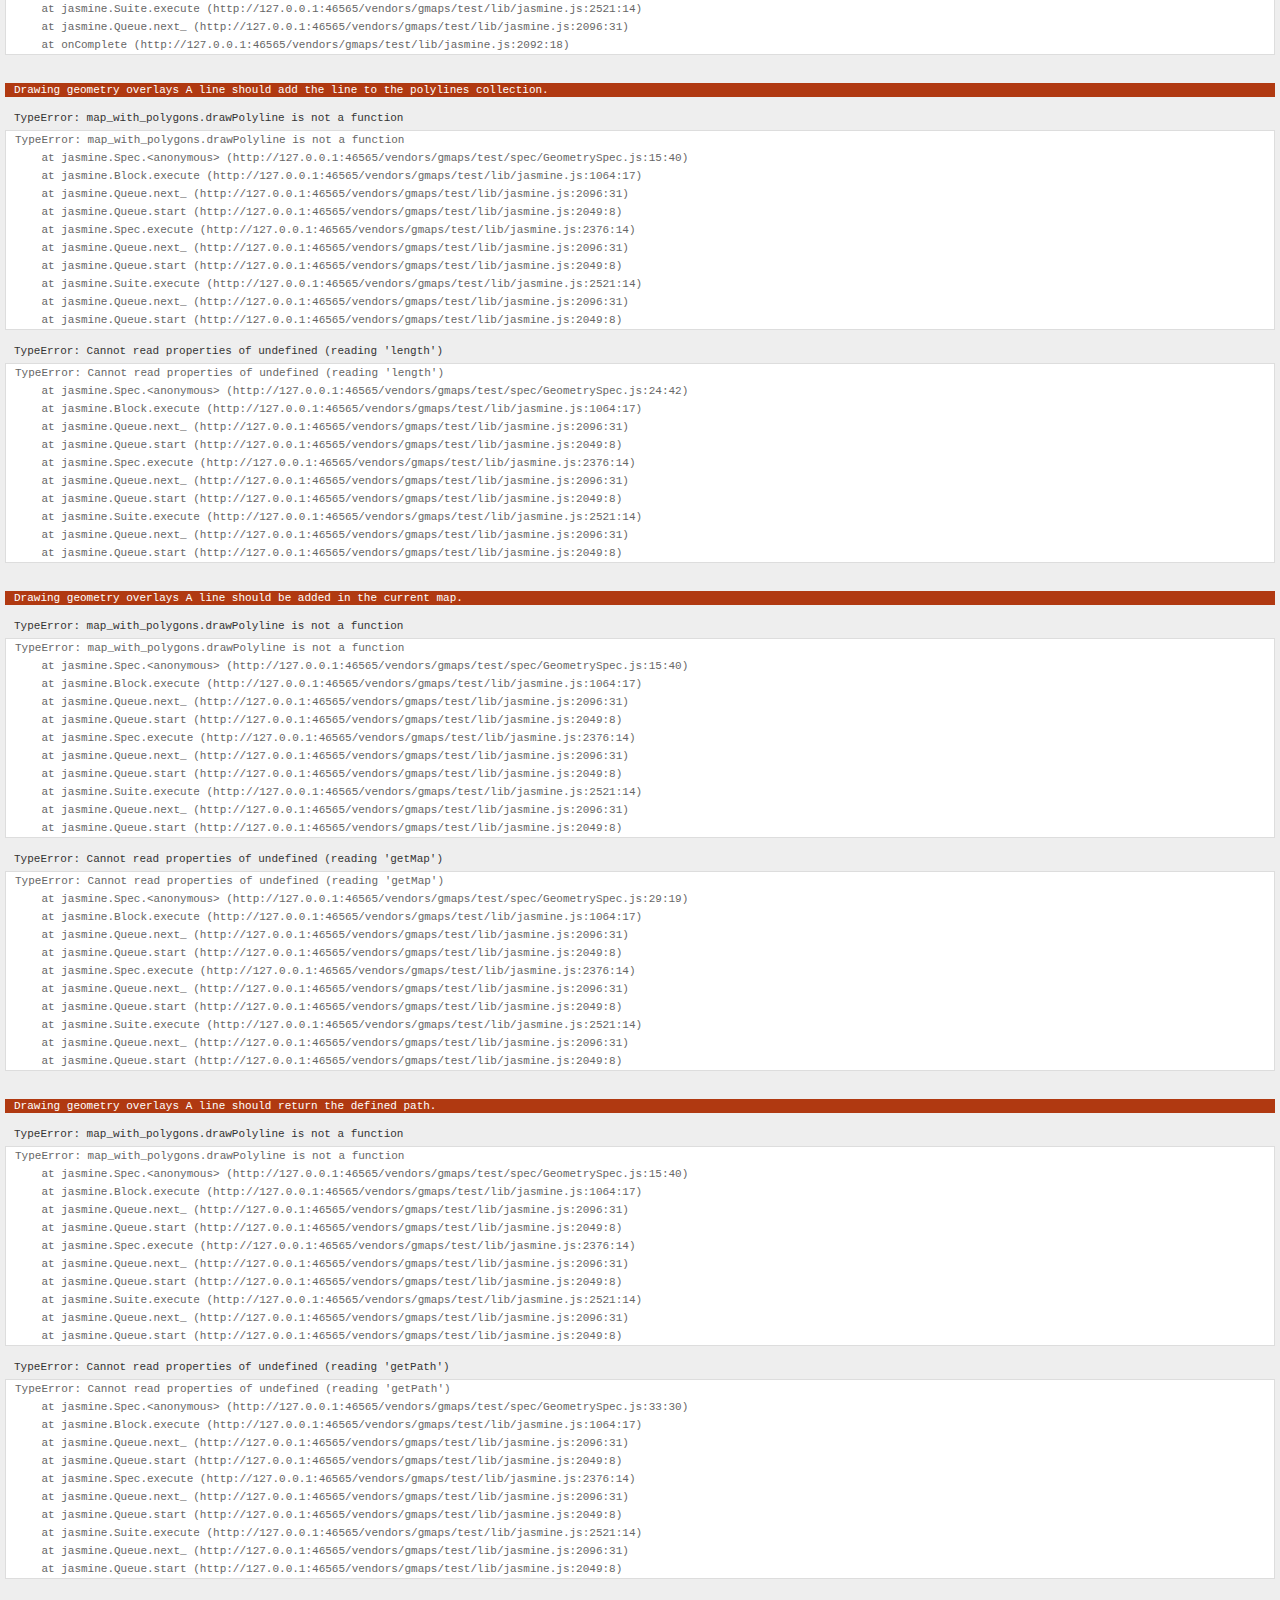
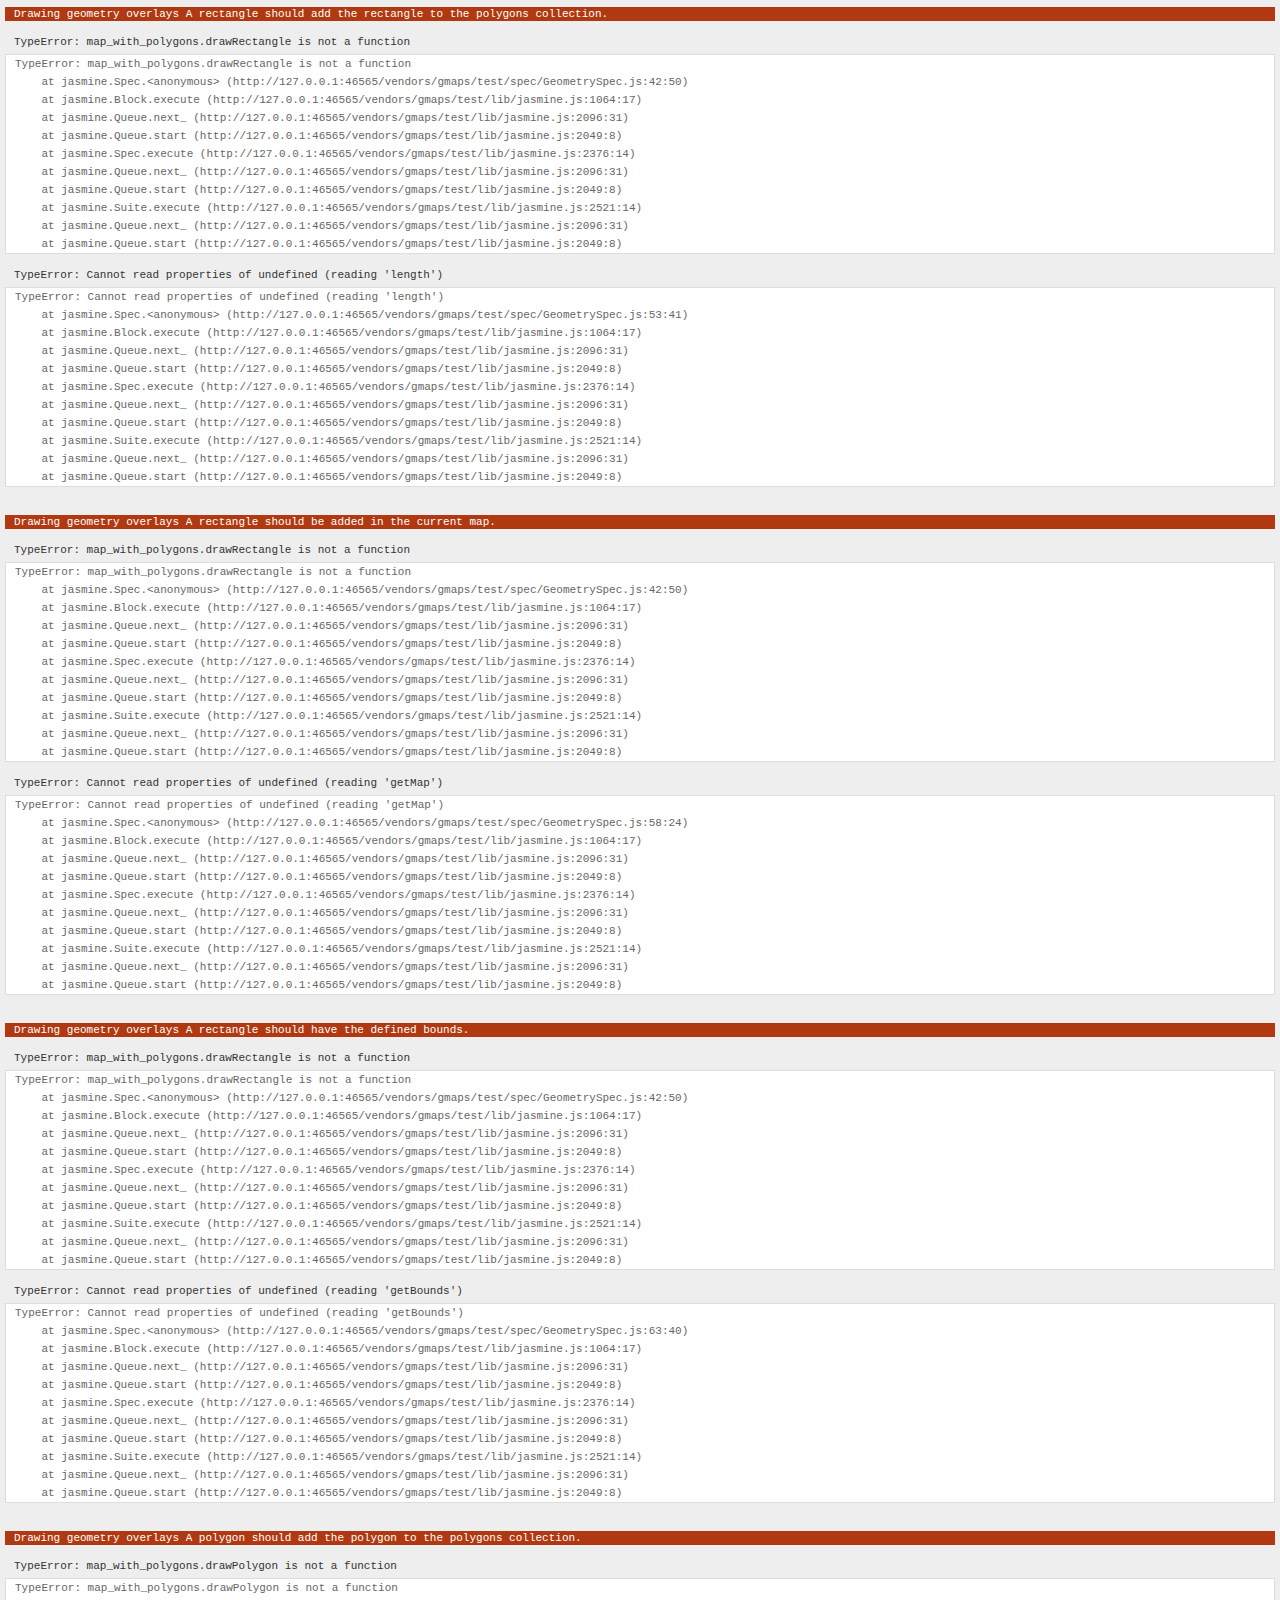
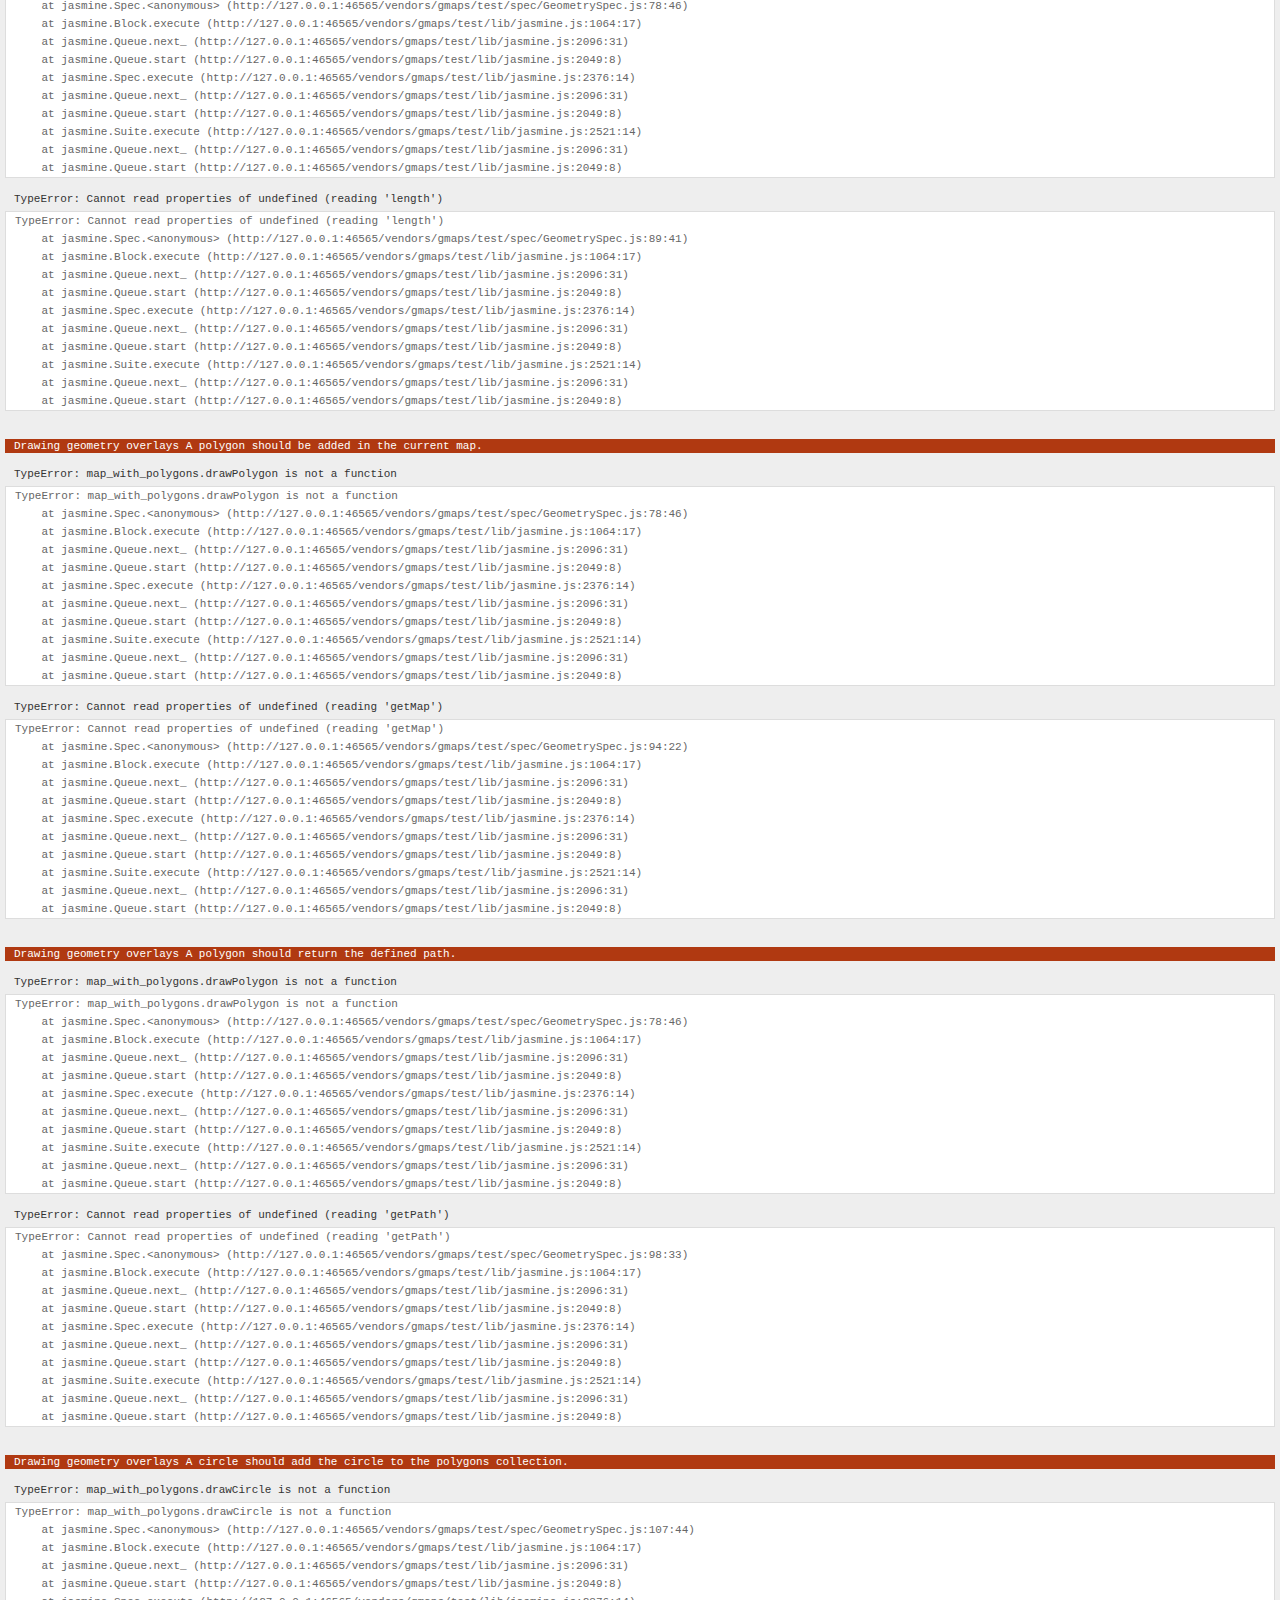
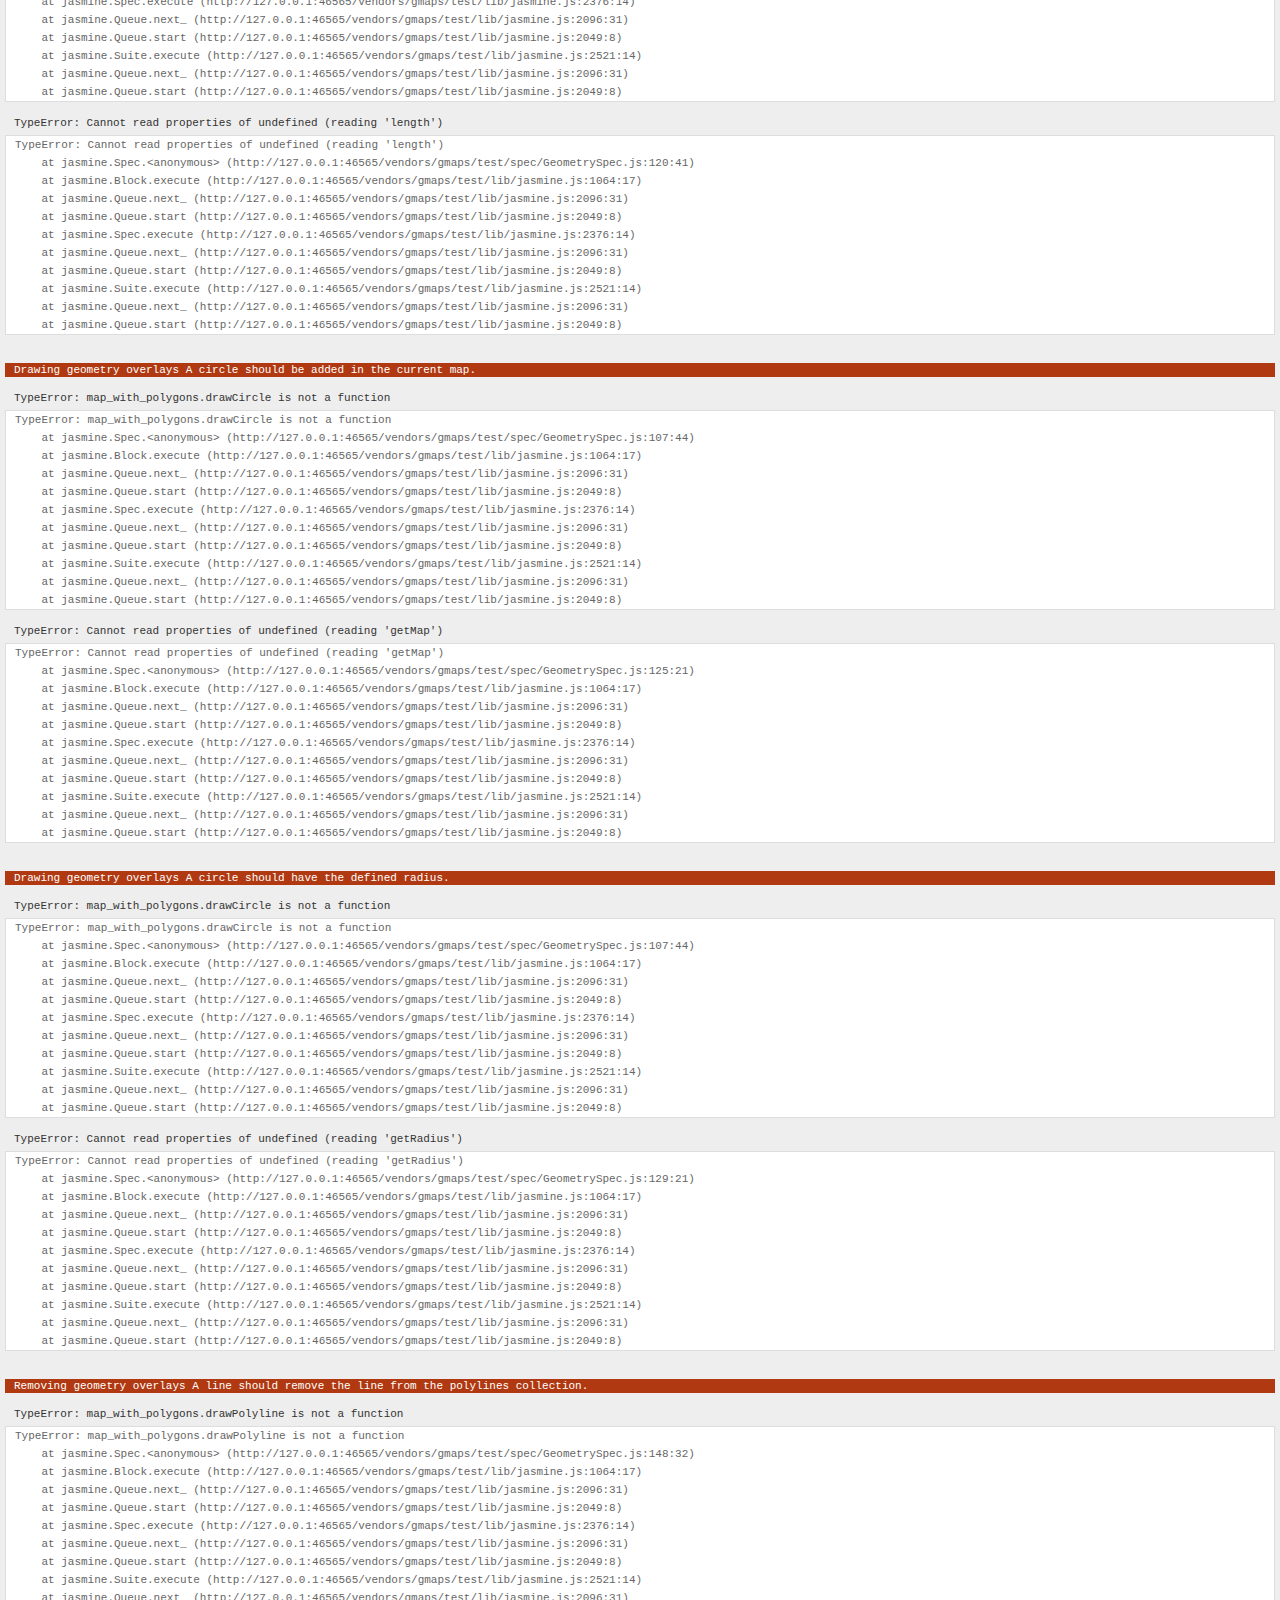
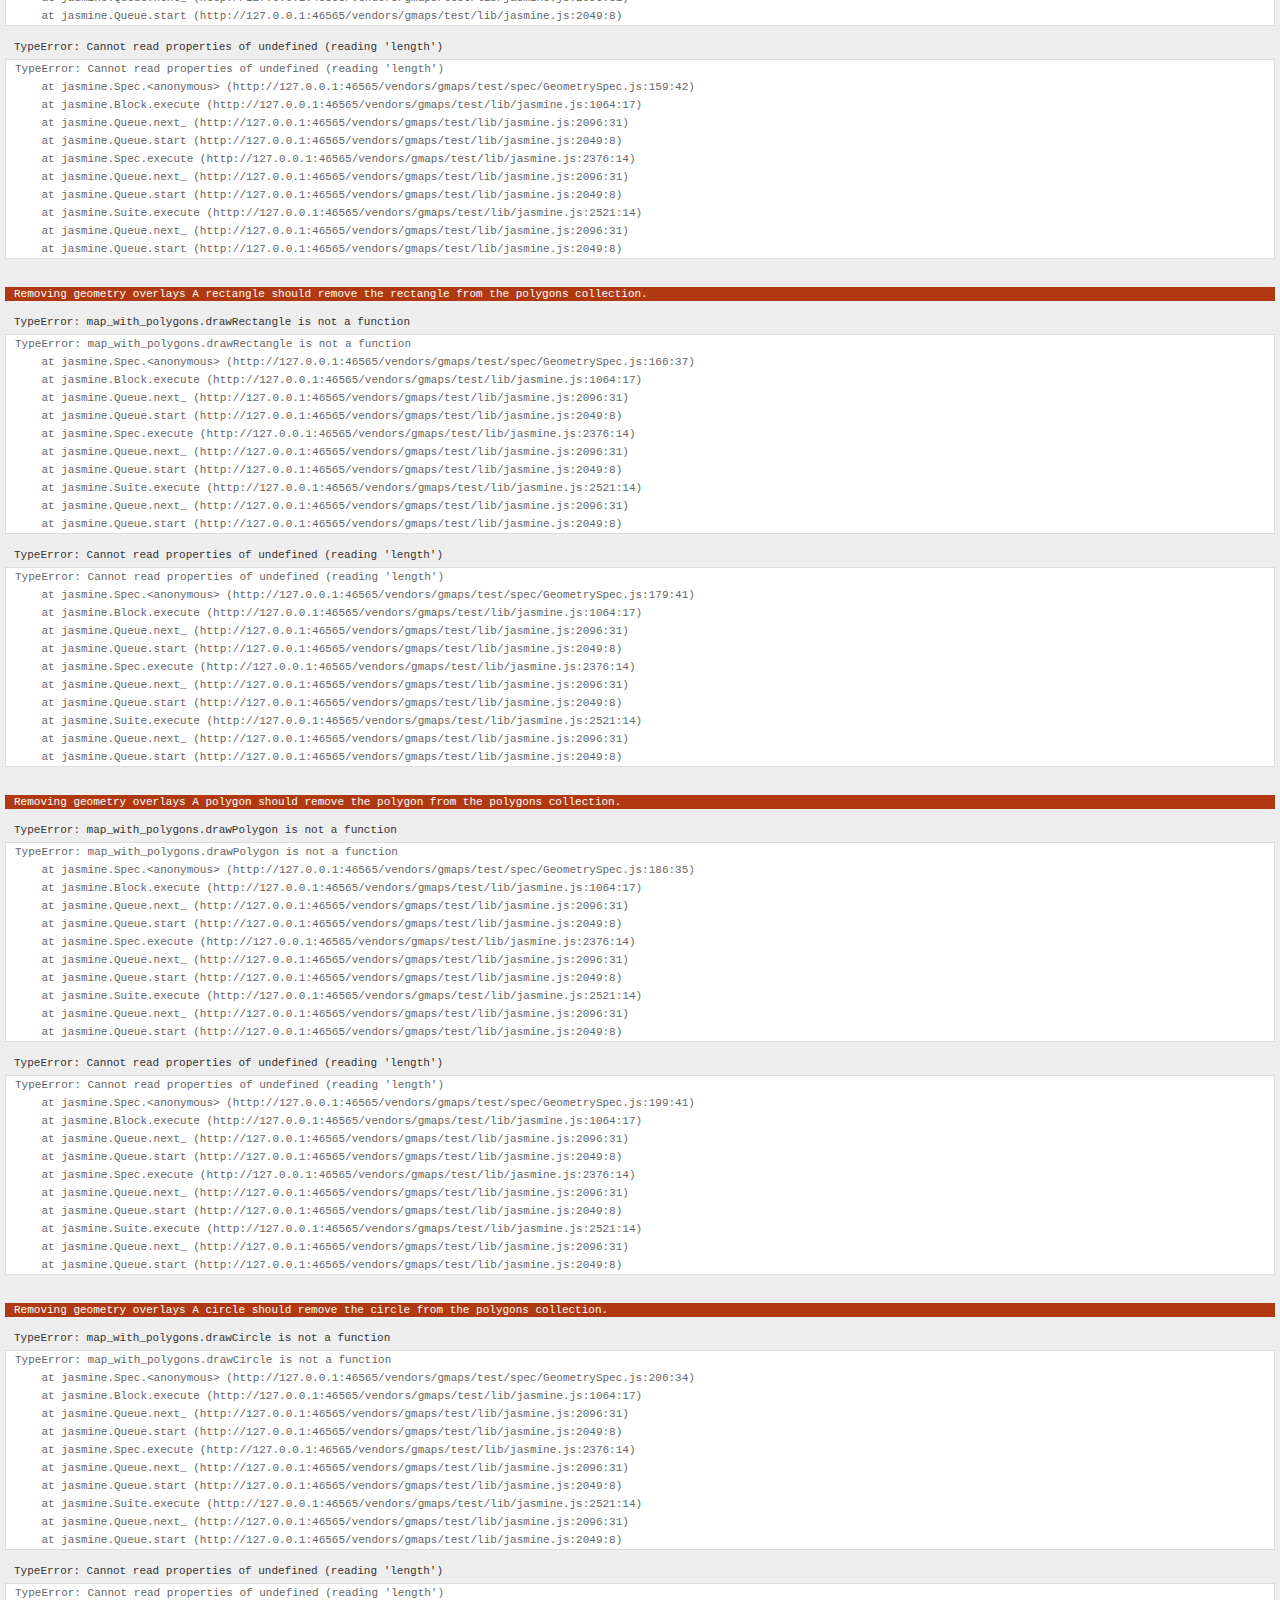
<file: vendors/gmaps/test/index.html>
<!DOCTYPE html>
<html>
<head>
  <title>gmaps.js test</title>
  <link rel="stylesheet" type="text/css" href="lib/jasmine.css" />
  <link rel="stylesheet" href="style.css" />
  <script type="text/javascript" src="lib/jasmine.js"></script>
  <script type="text/javascript" src="lib/jasmine-html.js"></script>

  <script type="text/javascript" src="http://maps.google.com/maps/api/js?sensor=true"></script>
  <script type="text/javascript" src="../gmaps.js"></script>

  <script type="text/javascript" src="spec/MapSpec.js"></script>
  <script type="text/javascript" src="spec/MarkerSpec.js"></script>
  <script type="text/javascript" src="spec/GeometrySpec.js"></script>
  <script type="text/javascript" src="spec/LayerSpec.js"></script>
  <script type="text/javascript" src="spec/OverlaySpec.js"></script>
  <script type="text/javascript" src="spec/RouteSpec.js"></script>
  <script type="text/javascript" src="spec/StyleSpec.js"></script>
  <script type="text/javascript" src="spec/StreetViewSpec.js"></script>
  <script type="text/javascript" src="spec/EventSpec.js"></script>
  <script type="text/javascript" src="spec/ControlSpec.js"></script>

  <script type="text/javascript">
    (function() {
      var jasmineEnv = jasmine.getEnv();
      jasmineEnv.updateInterval = 1000;

      var htmlReporter = new jasmine.HtmlReporter();

      jasmineEnv.addReporter(htmlReporter);

      jasmineEnv.specFilter = function(spec) {
        return htmlReporter.specFilter(spec);
      };

      var currentWindowOnload = window.onload;

      window.onload = function() {
        if (currentWindowOnload) {
          currentWindowOnload();
        }

        execJasmine();
      };

      function execJasmine() {
        jasmineEnv.execute();
      }
    })();
  </script>
</head>
<body>
  <h3>Basic map</h3>
  <div class="map" id="basic-map"></div>
  <h3>Advanced map</h3>
  <div class="map" id="advanced-map"></div>
  <h3>Map with events</h3>
  <div class="map" id="map-with-events"></div>
  <h3>Map with markers</h3>
  <div class="map" id="map-with-markers"></div>
  <h3>Map with custom controls</h3>
  <div class="map" id="map-with-custom-controls"></div>
  <h3>Map with polygons</h3>
  <div class="map" id="map-with-polygons"></div>
  <h3>Map with layers</h3>
  <div class="map" id="map-with-layers"></div>
  <h3>Map with overlays</h3>
  <div class="map" id="map-with-overlays"></div>
  <h3>Map with routes</h3>
  <div class="map" id="map-with-routes"></div>
  <h3>Map with styles</h3>
  <div class="map" id="map-with-styles"></div>
  <h3>Street View Panorama</h3>
  <div class="panorama" id="streetview-standalone-panorama"></div>
  <h3>Map with Street View</h3>
  <div class="with-columns">
    <div class="map" id="map-with-streetview"></div>
    <div class="panorama" id="streetview-panorama"></div>
  </div>
  <h3>Street View Panorama with events</h3>
  <div class="panorama" id="streetview-with-events"></div>
  <h3>Events</h3>
  <div class="map" id="events"></div>
</body>
</html>
</file>
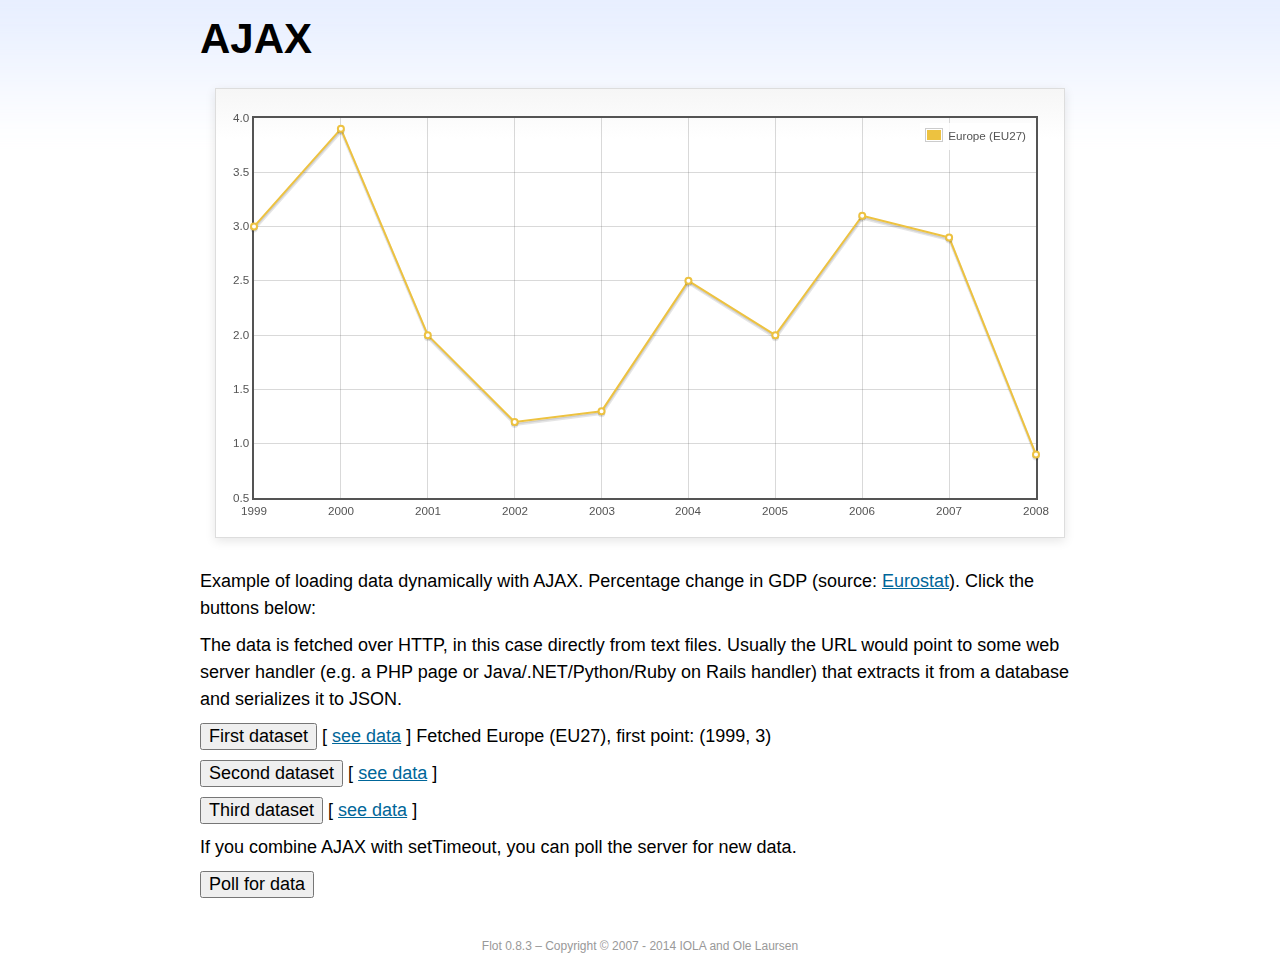
<file: vendors/flot/examples/ajax/index.html>
<!DOCTYPE html PUBLIC "-//W3C//DTD HTML 4.01//EN" "http://www.w3.org/TR/html4/strict.dtd">
<html>
<head>
	<meta http-equiv="Content-Type" content="text/html; charset=utf-8">
	<title>Flot Examples: AJAX</title>
	<link href="../examples.css" rel="stylesheet" type="text/css">
	<!--[if lte IE 8]><script language="javascript" type="text/javascript" src="../../excanvas.min.js"></script><![endif]-->
	<script language="javascript" type="text/javascript" src="../../jquery.js"></script>
	<script language="javascript" type="text/javascript" src="../../jquery.flot.js"></script>
	<script type="text/javascript">

	$(function() {

		var options = {
			lines: {
				show: true
			},
			points: {
				show: true
			},
			xaxis: {
				tickDecimals: 0,
				tickSize: 1
			}
		};

		var data = [];

		$.plot("#placeholder", data, options);

		// Fetch one series, adding to what we already have

		var alreadyFetched = {};

		$("button.fetchSeries").click(function () {

			var button = $(this);

			// Find the URL in the link right next to us, then fetch the data

			var dataurl = button.siblings("a").attr("href");

			function onDataReceived(series) {

				// Extract the first coordinate pair; jQuery has parsed it, so
				// the data is now just an ordinary JavaScript object

				var firstcoordinate = "(" + series.data[0][0] + ", " + series.data[0][1] + ")";
				button.siblings("span").text("Fetched " + series.label + ", first point: " + firstcoordinate);

				// Push the new data onto our existing data array

				if (!alreadyFetched[series.label]) {
					alreadyFetched[series.label] = true;
					data.push(series);
				}

				$.plot("#placeholder", data, options);
			}

			$.ajax({
				url: dataurl,
				type: "GET",
				dataType: "json",
				success: onDataReceived
			});
		});

		// Initiate a recurring data update

		$("button.dataUpdate").click(function () {

			data = [];
			alreadyFetched = {};

			$.plot("#placeholder", data, options);

			var iteration = 0;

			function fetchData() {

				++iteration;

				function onDataReceived(series) {

					// Load all the data in one pass; if we only got partial
					// data we could merge it with what we already have.

					data = [ series ];
					$.plot("#placeholder", data, options);
				}

				// Normally we call the same URL - a script connected to a
				// database - but in this case we only have static example
				// files, so we need to modify the URL.

				$.ajax({
					url: "data-eu-gdp-growth-" + iteration + ".json",
					type: "GET",
					dataType: "json",
					success: onDataReceived
				});

				if (iteration < 5) {
					setTimeout(fetchData, 1000);
				} else {
					data = [];
					alreadyFetched = {};
				}
			}

			setTimeout(fetchData, 1000);
		});

		// Load the first series by default, so we don't have an empty plot

		$("button.fetchSeries:first").click();

		// Add the Flot version string to the footer

		$("#footer").prepend("Flot " + $.plot.version + " &ndash; ");
	});

	</script>
</head>
<body>

	<div id="header">
		<h2>AJAX</h2>
	</div>

	<div id="content">

		<div class="demo-container">
			<div id="placeholder" class="demo-placeholder"></div>
		</div>

		<p>Example of loading data dynamically with AJAX. Percentage change in GDP (source: <a href="http://epp.eurostat.ec.europa.eu/tgm/table.do?tab=table&init=1&plugin=1&language=en&pcode=tsieb020">Eurostat</a>). Click the buttons below:</p>

		<p>The data is fetched over HTTP, in this case directly from text files. Usually the URL would point to some web server handler (e.g. a PHP page or Java/.NET/Python/Ruby on Rails handler) that extracts it from a database and serializes it to JSON.</p>

		<p>
			<button class="fetchSeries">First dataset</button>
			[ <a href="data-eu-gdp-growth.json">see data</a> ]
			<span></span>
		</p>

		<p>
			<button class="fetchSeries">Second dataset</button>
			[ <a href="data-japan-gdp-growth.json">see data</a> ]
			<span></span>
		</p>

		<p>
			<button class="fetchSeries">Third dataset</button>
			[ <a href="data-usa-gdp-growth.json">see data</a> ]
			<span></span>
		</p>

		<p>If you combine AJAX with setTimeout, you can poll the server for new data.</p>

		<p>
			<button class="dataUpdate">Poll for data</button>
		</p>

	</div>

	<div id="footer">
		Copyright &copy; 2007 - 2014 IOLA and Ole Laursen
	</div>

</body>
</html>
</file>
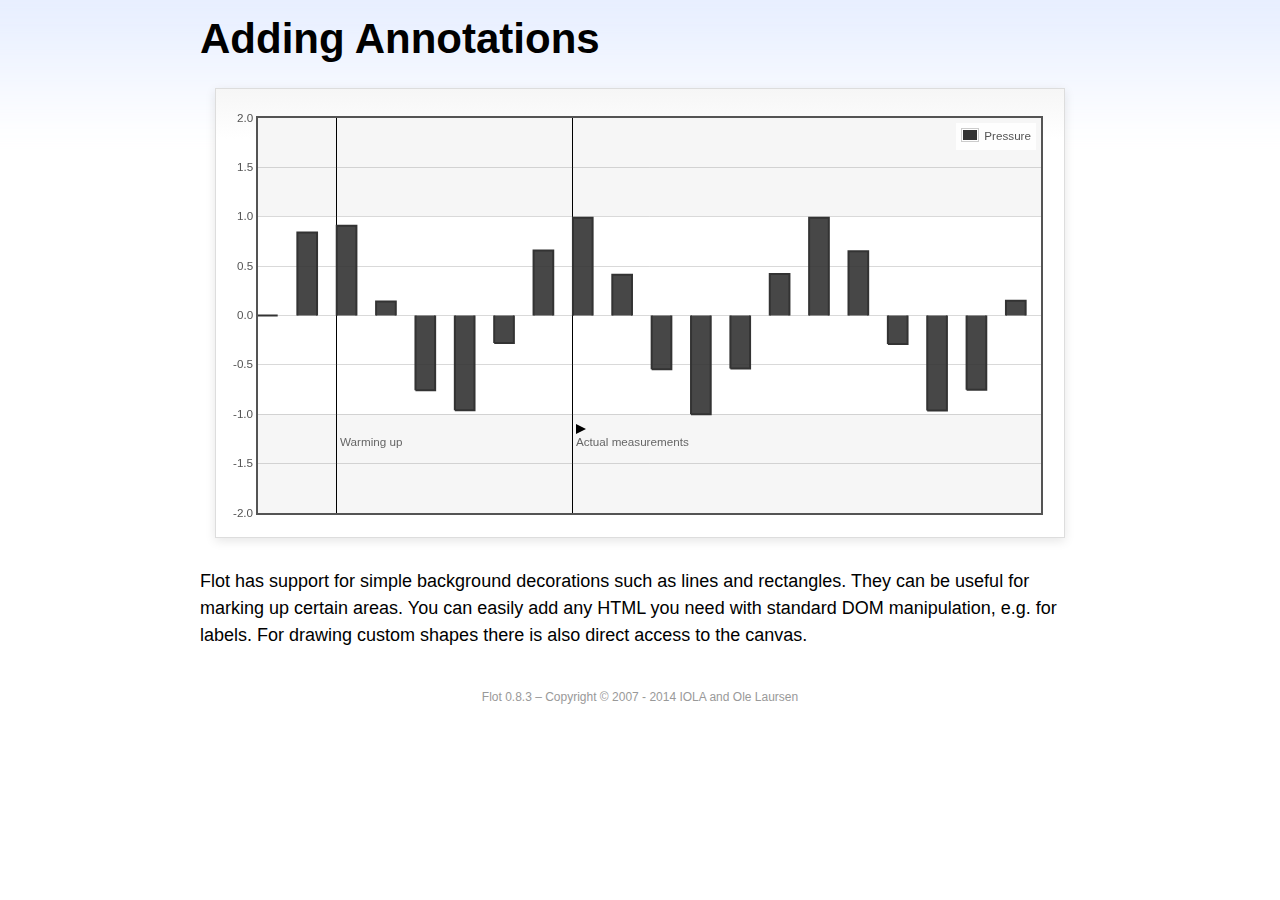
<file: vendors/flot/examples/annotating/index.html>
<!DOCTYPE html PUBLIC "-//W3C//DTD HTML 4.01//EN" "http://www.w3.org/TR/html4/strict.dtd">
<html>
<head>
	<meta http-equiv="Content-Type" content="text/html; charset=utf-8">
	<title>Flot Examples: Adding Annotations</title>
	<link href="../examples.css" rel="stylesheet" type="text/css">
	<!--[if lte IE 8]><script language="javascript" type="text/javascript" src="../../excanvas.min.js"></script><![endif]-->
	<script language="javascript" type="text/javascript" src="../../jquery.js"></script>
	<script language="javascript" type="text/javascript" src="../../jquery.flot.js"></script>
	<script type="text/javascript">

	$(function() {

		var d1 = [];
		for (var i = 0; i < 20; ++i) {
			d1.push([i, Math.sin(i)]);
		}

		var data = [{ data: d1, label: "Pressure", color: "#333" }];

		var markings = [
			{ color: "#f6f6f6", yaxis: { from: 1 } },
			{ color: "#f6f6f6", yaxis: { to: -1 } },
			{ color: "#000", lineWidth: 1, xaxis: { from: 2, to: 2 } },
			{ color: "#000", lineWidth: 1, xaxis: { from: 8, to: 8 } }
		];

		var placeholder = $("#placeholder");

		var plot = $.plot(placeholder, data, {
			bars: { show: true, barWidth: 0.5, fill: 0.9 },
			xaxis: { ticks: [], autoscaleMargin: 0.02 },
			yaxis: { min: -2, max: 2 },
			grid: { markings: markings }
		});

		var o = plot.pointOffset({ x: 2, y: -1.2});

		// Append it to the placeholder that Flot already uses for positioning

		placeholder.append("<div style='position:absolute;left:" + (o.left + 4) + "px;top:" + o.top + "px;color:#666;font-size:smaller'>Warming up</div>");

		o = plot.pointOffset({ x: 8, y: -1.2});
		placeholder.append("<div style='position:absolute;left:" + (o.left + 4) + "px;top:" + o.top + "px;color:#666;font-size:smaller'>Actual measurements</div>");

		// Draw a little arrow on top of the last label to demonstrate canvas
		// drawing

		var ctx = plot.getCanvas().getContext("2d");
		ctx.beginPath();
		o.left += 4;
		ctx.moveTo(o.left, o.top);
		ctx.lineTo(o.left, o.top - 10);
		ctx.lineTo(o.left + 10, o.top - 5);
		ctx.lineTo(o.left, o.top);
		ctx.fillStyle = "#000";
		ctx.fill();

		// Add the Flot version string to the footer

		$("#footer").prepend("Flot " + $.plot.version + " &ndash; ");
	});

	</script>
</head>
<body>

	<div id="header">
		<h2>Adding Annotations</h2>
	</div>

	<div id="content">

		<div class="demo-container">
			<div id="placeholder" class="demo-placeholder"></div>
		</div>

		<p>Flot has support for simple background decorations such as lines and rectangles. They can be useful for marking up certain areas. You can easily add any HTML you need with standard DOM manipulation, e.g. for labels. For drawing custom shapes there is also direct access to the canvas.</p>

	</div>

	<div id="footer">
		Copyright &copy; 2007 - 2014 IOLA and Ole Laursen
	</div>

</body>
</html>
</file>
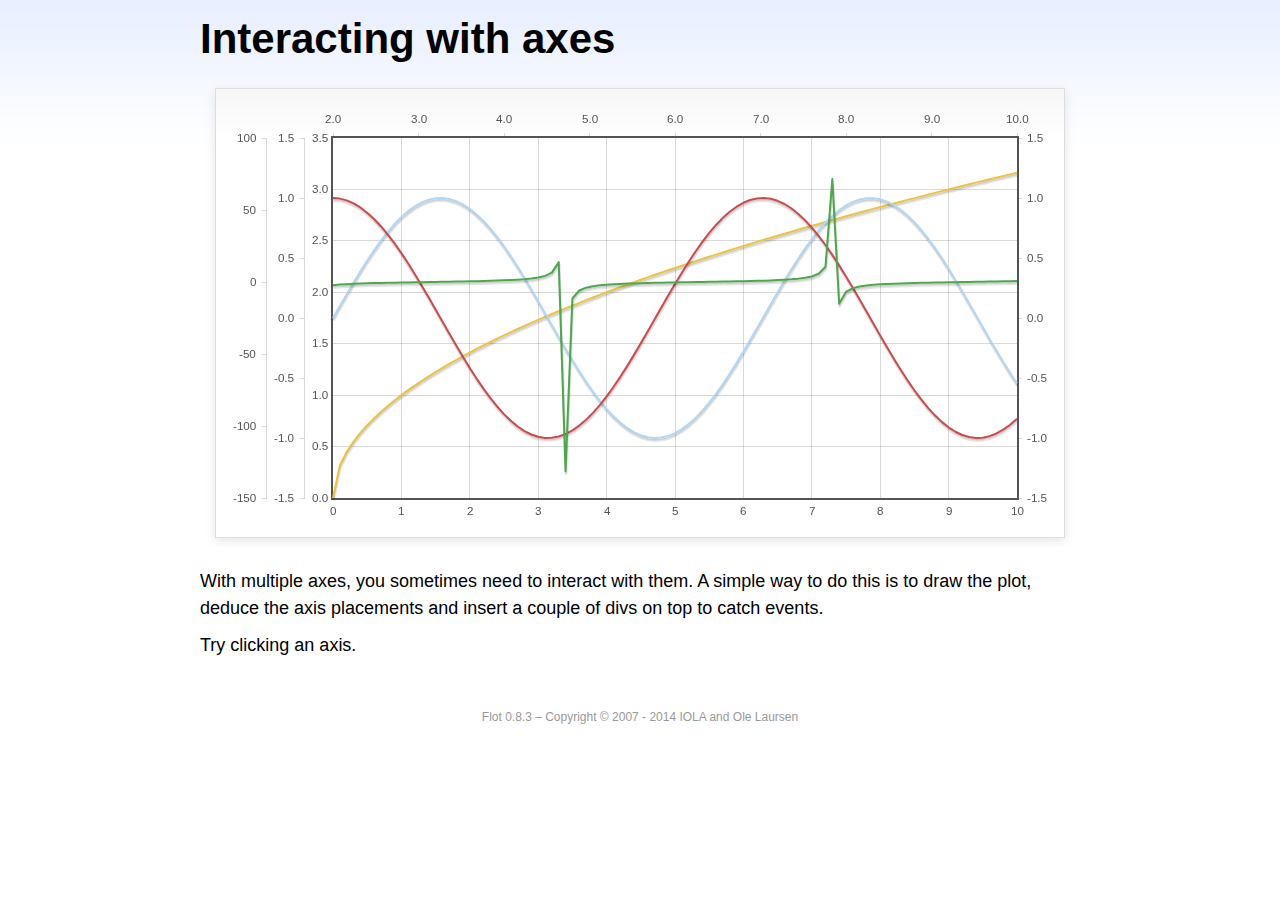
<file: vendors/flot/examples/axes-interacting/index.html>
<!DOCTYPE html PUBLIC "-//W3C//DTD HTML 4.01//EN" "http://www.w3.org/TR/html4/strict.dtd">
<html>
<head>
	<meta http-equiv="Content-Type" content="text/html; charset=utf-8">
	<title>Flot Examples: Interacting with axes</title>
	<link href="../examples.css" rel="stylesheet" type="text/css">
	<!--[if lte IE 8]><script language="javascript" type="text/javascript" src="../../excanvas.min.js"></script><![endif]-->
	<script language="javascript" type="text/javascript" src="../../jquery.js"></script>
	<script language="javascript" type="text/javascript" src="../../jquery.flot.js"></script>
	<script type="text/javascript">

	$(function() {

		function generate(start, end, fn) {
			var res = [];
			for (var i = 0; i <= 100; ++i) {
				var x = start + i / 100 * (end - start);
				res.push([x, fn(x)]);
			}
			return res;
		}

		var data = [
			{ data: generate(0, 10, function (x) { return Math.sqrt(x);}), xaxis: 1, yaxis:1 },
			{ data: generate(0, 10, function (x) { return Math.sin(x);}), xaxis: 1, yaxis:2 },
			{ data: generate(0, 10, function (x) { return Math.cos(x);}), xaxis: 1, yaxis:3 },
			{ data: generate(2, 10, function (x) { return Math.tan(x);}), xaxis: 2, yaxis: 4 }
		];

		var plot = $.plot("#placeholder", data, {
			xaxes: [
				{ position: 'bottom' },
				{ position: 'top'}
			],
			yaxes: [
				{ position: 'left' },
				{ position: 'left' },
				{ position: 'right' },
				{ position: 'left' }
			]
		});

		// Create a div for each axis

		$.each(plot.getAxes(), function (i, axis) {
			if (!axis.show)
				return;

			var box = axis.box;

			$("<div class='axisTarget' style='position:absolute; left:" + box.left + "px; top:" + box.top + "px; width:" + box.width +  "px; height:" + box.height + "px'></div>")
				.data("axis.direction", axis.direction)
				.data("axis.n", axis.n)
				.css({ backgroundColor: "#f00", opacity: 0, cursor: "pointer" })
				.appendTo(plot.getPlaceholder())
				.hover(
					function () { $(this).css({ opacity: 0.10 }) },
					function () { $(this).css({ opacity: 0 }) }
				)
				.click(function () {
					$("#click").text("You clicked the " + axis.direction + axis.n + "axis!")
				});
		});

		// Add the Flot version string to the footer

		$("#footer").prepend("Flot " + $.plot.version + " &ndash; ");
	});

	</script>
</head>
<body>

	<div id="header">
		<h2>Interacting with axes</h2>
	</div>

	<div id="content">

		<div class="demo-container">
			<div id="placeholder" class="demo-placeholder"></div>
		</div>

		<p>With multiple axes, you sometimes need to interact with them. A simple way to do this is to draw the plot, deduce the axis placements and insert a couple of divs on top to catch events.</p>

		<p>Try clicking an axis.</p>

		<p id="click"></p>

	</div>

	<div id="footer">
		Copyright &copy; 2007 - 2014 IOLA and Ole Laursen
	</div>

</body>
</html>
</file>
<file: vendors/flot/examples/examples.css>
* {	padding: 0; margin: 0; vertical-align: top; }

body {
	background: url(background.png) repeat-x;
	font: 18px/1.5em "proxima-nova", Helvetica, Arial, sans-serif;
}

a {	color: #069; }
a:hover { color: #28b; }

h2 {
	margin-top: 15px;
	font: normal 32px "omnes-pro", Helvetica, Arial, sans-serif;
}

h3 {
	margin-left: 30px;
	font: normal 26px "omnes-pro", Helvetica, Arial, sans-serif;
	color: #666;
}

p {
	margin-top: 10px;
}

button {
	font-size: 18px;
	padding: 1px 7px;
}

input {
	font-size: 18px;
}

input[type=checkbox] {
	margin: 7px;
}

#header {
	position: relative;
	width: 900px;
	margin: auto;
}

#header h2 {
	margin-left: 10px;
	vertical-align: middle;
	font-size: 42px;
	font-weight: bold;
	text-decoration: none;
	color: #000;
}

#content {
	width: 880px;
	margin: 0 auto;
	padding: 10px;
}

#footer {
	margin-top: 25px;
	margin-bottom: 10px;
	text-align: center;
	font-size: 12px;
	color: #999;
}

.demo-container {
	box-sizing: border-box;
	width: 850px;
	height: 450px;
	padding: 20px 15px 15px 15px;
	margin: 15px auto 30px auto;
	border: 1px solid #ddd;
	background: #fff;
	background: linear-gradient(#f6f6f6 0, #fff 50px);
	background: -o-linear-gradient(#f6f6f6 0, #fff 50px);
	background: -ms-linear-gradient(#f6f6f6 0, #fff 50px);
	background: -moz-linear-gradient(#f6f6f6 0, #fff 50px);
	background: -webkit-linear-gradient(#f6f6f6 0, #fff 50px);
	box-shadow: 0 3px 10px rgba(0,0,0,0.15);
	-o-box-shadow: 0 3px 10px rgba(0,0,0,0.1);
	-ms-box-shadow: 0 3px 10px rgba(0,0,0,0.1);
	-moz-box-shadow: 0 3px 10px rgba(0,0,0,0.1);
	-webkit-box-shadow: 0 3px 10px rgba(0,0,0,0.1);
}

.demo-placeholder {
	width: 100%;
	height: 100%;
	font-size: 14px;
	line-height: 1.2em;
}

.legend table {
	border-spacing: 5px;
}
</file>
<file: vendors/gmaps/test/lib/jasmine.css>
body { background-color: #eeeeee; padding: 0; margin: 5px; overflow-y: scroll; }

#HTMLReporter { font-size: 11px; font-family: Monaco, "Lucida Console", monospace; line-height: 14px; color: #333333; }
#HTMLReporter a { text-decoration: none; }
#HTMLReporter a:hover { text-decoration: underline; }
#HTMLReporter p, #HTMLReporter h1, #HTMLReporter h2, #HTMLReporter h3, #HTMLReporter h4, #HTMLReporter h5, #HTMLReporter h6 { margin: 0; line-height: 14px; }
#HTMLReporter .banner, #HTMLReporter .symbolSummary, #HTMLReporter .summary, #HTMLReporter .resultMessage, #HTMLReporter .specDetail .description, #HTMLReporter .alert .bar, #HTMLReporter .stackTrace { padding-left: 9px; padding-right: 9px; }
#HTMLReporter #jasmine_content { position: fixed; right: 100%; }
#HTMLReporter .version { color: #aaaaaa; }
#HTMLReporter .banner { margin-top: 14px; }
#HTMLReporter .duration { color: #aaaaaa; float: right; }
#HTMLReporter .symbolSummary { overflow: hidden; *zoom: 1; margin: 14px 0; }
#HTMLReporter .symbolSummary li { display: block; float: left; height: 7px; width: 14px; margin-bottom: 7px; font-size: 16px; }
#HTMLReporter .symbolSummary li.passed { font-size: 14px; }
#HTMLReporter .symbolSummary li.passed:before { color: #5e7d00; content: "\02022"; }
#HTMLReporter .symbolSummary li.failed { line-height: 9px; }
#HTMLReporter .symbolSummary li.failed:before { color: #b03911; content: "x"; font-weight: bold; margin-left: -1px; }
#HTMLReporter .symbolSummary li.skipped { font-size: 14px; }
#HTMLReporter .symbolSummary li.skipped:before { color: #bababa; content: "\02022"; }
#HTMLReporter .symbolSummary li.pending { line-height: 11px; }
#HTMLReporter .symbolSummary li.pending:before { color: #aaaaaa; content: "-"; }
#HTMLReporter .exceptions { color: #fff; float: right; margin-top: 5px; margin-right: 5px; }
#HTMLReporter .bar { line-height: 28px; font-size: 14px; display: block; color: #eee; }
#HTMLReporter .runningAlert { background-color: #666666; }
#HTMLReporter .skippedAlert { background-color: #aaaaaa; }
#HTMLReporter .skippedAlert:first-child { background-color: #333333; }
#HTMLReporter .skippedAlert:hover { text-decoration: none; color: white; text-decoration: underline; }
#HTMLReporter .passingAlert { background-color: #a6b779; }
#HTMLReporter .passingAlert:first-child { background-color: #5e7d00; }
#HTMLReporter .failingAlert { background-color: #cf867e; }
#HTMLReporter .failingAlert:first-child { background-color: #b03911; }
#HTMLReporter .results { margin-top: 14px; }
#HTMLReporter #details { display: none; }
#HTMLReporter .resultsMenu, #HTMLReporter .resultsMenu a { background-color: #fff; color: #333333; }
#HTMLReporter.showDetails .summaryMenuItem { font-weight: normal; text-decoration: inherit; }
#HTMLReporter.showDetails .summaryMenuItem:hover { text-decoration: underline; }
#HTMLReporter.showDetails .detailsMenuItem { font-weight: bold; text-decoration: underline; }
#HTMLReporter.showDetails .summary { display: none; }
#HTMLReporter.showDetails #details { display: block; }
#HTMLReporter .summaryMenuItem { font-weight: bold; text-decoration: underline; }
#HTMLReporter .summary { margin-top: 14px; }
#HTMLReporter .summary .suite .suite, #HTMLReporter .summary .specSummary { margin-left: 14px; }
#HTMLReporter .summary .specSummary.passed a { color: #5e7d00; }
#HTMLReporter .summary .specSummary.failed a { color: #b03911; }
#HTMLReporter .description + .suite { margin-top: 0; }
#HTMLReporter .suite { margin-top: 14px; }
#HTMLReporter .suite a { color: #333333; }
#HTMLReporter #details .specDetail { margin-bottom: 28px; }
#HTMLReporter #details .specDetail .description { display: block; color: white; background-color: #b03911; }
#HTMLReporter .resultMessage { padding-top: 14px; color: #333333; }
#HTMLReporter .resultMessage span.result { display: block; }
#HTMLReporter .stackTrace { margin: 5px 0 0 0; max-height: 224px; overflow: auto; line-height: 18px; color: #666666; border: 1px solid #ddd; background: white; white-space: pre; }

#TrivialReporter { padding: 8px 13px; position: absolute; top: 0; bottom: 0; left: 0; right: 0; overflow-y: scroll; background-color: white; font-family: "Helvetica Neue Light", "Lucida Grande", "Calibri", "Arial", sans-serif; /*.resultMessage {*/ /*white-space: pre;*/ /*}*/ }
#TrivialReporter a:visited, #TrivialReporter a { color: #303; }
#TrivialReporter a:hover, #TrivialReporter a:active { color: blue; }
#TrivialReporter .run_spec { float: right; padding-right: 5px; font-size: .8em; text-decoration: none; }
#TrivialReporter .banner { color: #303; background-color: #fef; padding: 5px; }
#TrivialReporter .logo { float: left; font-size: 1.1em; padding-left: 5px; }
#TrivialReporter .logo .version { font-size: .6em; padding-left: 1em; }
#TrivialReporter .runner.running { background-color: yellow; }
#TrivialReporter .options { text-align: right; font-size: .8em; }
#TrivialReporter .suite { border: 1px outset gray; margin: 5px 0; padding-left: 1em; }
#TrivialReporter .suite .suite { margin: 5px; }
#TrivialReporter .suite.passed { background-color: #dfd; }
#TrivialReporter .suite.failed { background-color: #fdd; }
#TrivialReporter .spec { margin: 5px; padding-left: 1em; clear: both; }
#TrivialReporter .spec.failed, #TrivialReporter .spec.passed, #TrivialReporter .spec.skipped { padding-bottom: 5px; border: 1px solid gray; }
#TrivialReporter .spec.failed { background-color: #fbb; border-color: red; }
#TrivialReporter .spec.passed { background-color: #bfb; border-color: green; }
#TrivialReporter .spec.skipped { background-color: #bbb; }
#TrivialReporter .messages { border-left: 1px dashed gray; padding-left: 1em; padding-right: 1em; }
#TrivialReporter .passed { background-color: #cfc; display: none; }
#TrivialReporter .failed { background-color: #fbb; }
#TrivialReporter .skipped { color: #777; background-color: #eee; display: none; }
#TrivialReporter .resultMessage span.result { display: block; line-height: 2em; color: black; }
#TrivialReporter .resultMessage .mismatch { color: black; }
#TrivialReporter .stackTrace { white-space: pre; font-size: .8em; margin-left: 10px; max-height: 5em; overflow: auto; border: 1px inset red; padding: 1em; background: #eef; }
#TrivialReporter .finished-at { padding-left: 1em; font-size: .6em; }
#TrivialReporter.show-passed .passed, #TrivialReporter.show-skipped .skipped { display: block; }
#TrivialReporter #jasmine_content { position: fixed; right: 100%; }
#TrivialReporter .runner { border: 1px solid gray; display: block; margin: 5px 0; padding: 2px 0 2px 10px; }
</file>
<file: vendors/gmaps/test/style.css>
body {
font-family: sans-serif;
}

h1, h2, h3, h4, h5, h6 {
  margin: 0;
  font-weight: lighter;
  text-transform: lowercase;
  font-variant: small-caps;
}

.map,
.panorama {
  width: 100%;
  height: 100px;
}

.with-columns {
  display: block;
  width: 100%;
  overflow: hidden;
}

.with-columns .map,
.with-columns .panorama {
  display: block;
  width: 50%;
  height: 150px;
  float: left;
}
</file>
<file: css/style.css>
/*
  Theme Name: Rapid
  Theme URL: https://bootstrapmade.com/rapid-multipurpose-bootstrap-business-template/
  Author: BootstrapMade.com
  License: https://bootstrapmade.com/license/
*/

/*--------------------------------------------------------------
# General
--------------------------------------------------------------*/

body {
  background: #fff;
  color: #444;
  font-family: "Open Sans", sans-serif;
}

a {
  color: #1bb1dc;
  transition: 0.5s;
}

a:hover,
a:active,
a:focus {
  color: #0a98c0;
  outline: none;
  text-decoration: none;
}

p {
  padding: 0;
  margin: 0 0 30px 0;
}

h1,
h2,
h3,
h4,
h5,
h6 {
  font-family: "Montserrat", sans-serif;
  font-weight: 400;
  margin: 0 0 20px 0;
  padding: 0;
}

/* Back to top button */

.back-to-top {
  position: fixed;
  display: none;
  background: #1bb1dc;
  color: #fff;
  width: 44px;
  height: 44px;
  text-align: center;
  line-height: 1;
  font-size: 16px;
  border-radius: 50%;
  right: 15px;
  bottom: 15px;
  transition: background 0.5s;
  z-index: 11;
}

.back-to-top i {
  padding-top: 12px;
  color: #fff;
}

/* Prelaoder */

#preloader {
  position: fixed;
  top: 0;
  left: 0;
  right: 0;
  bottom: 0;
  z-index: 9999;
  overflow: hidden;
  background: #fff;
}

#preloader:before {
  content: "";
  position: fixed;
  top: calc(50% - 30px);
  left: calc(50% - 30px);
  border: 6px solid #f2f2f2;
  border-top: 6px solid #1bb1dc;
  border-radius: 50%;
  width: 60px;
  height: 60px;
  -webkit-animation: animate-preloader 1s linear infinite;
  animation: animate-preloader 1s linear infinite;
}

@-webkit-keyframes animate-preloader {
  0% {
    -webkit-transform: rotate(0deg);
    transform: rotate(0deg);
  }

  100% {
    -webkit-transform: rotate(360deg);
    transform: rotate(360deg);
  }
}

@keyframes animate-preloader {
  0% {
    -webkit-transform: rotate(0deg);
    transform: rotate(0deg);
  }

  100% {
    -webkit-transform: rotate(360deg);
    transform: rotate(360deg);
  }
}

/*--------------------------------------------------------------
# Top Bar
--------------------------------------------------------------*/

#topbar {
  padding: 0 0 10px 0;
  font-size: 14px;
  transition: all 0.5s;
}

#topbar .social-links {
  text-align: right;
}

#topbar .social-links a {
  color: #535074;
  padding: 4px 12px;
  display: inline-block;
  line-height: 1px;
}

#topbar .social-links a:hover {
  color: #1bb1dc;
}

#topbar .social-links a:first-child {
  border-left: 0;
}

/*--------------------------------------------------------------
# Header
--------------------------------------------------------------*/

#header {
  height: 110px;
  transition: all 0.5s;
  z-index: 997;
  transition: all 0.5s;
  padding: 20px 0;
  position: fixed;
  left: 0;
  top: 0;
  right: 0;
  transition: all 0.5s;
  z-index: 997;
}

#header.header-scrolled,
#header.header-pages {
  height: 70px;
  padding: 15px 0;
  background-color: #fff;
  box-shadow: 0px 0px 30px rgba(127, 137, 161, 0.3);
}

#header.header-scrolled #topbar,
#header.header-pages #topbar {
  display: none;
}

#header .logo h1 {
  font-size: 36px;
  margin: 0;
  padding: 0;
  line-height: 1;
  font-weight: 400;
  letter-spacing: 3px;
  text-transform: uppercase;
}

#header .logo h1 a,
#header .logo h1 a:hover {
  color: #413e66;
  text-decoration: none;
}

#header .logo img {
  padding: 0;
  margin: 7px 0;
  max-height: 26px;
}

.main-pages {
  margin-top: 60px;
}

/*--------------------------------------------------------------
# Intro Section
--------------------------------------------------------------*/

#intro {
  width: 100%;
  height: 100vh;
  position: relative;
  background: #f5f8fd url("../img/intro-bg.jpg") center top no-repeat;
  background-size: cover;
}

#intro .intro-info h2 {
  color: #413e66;
  margin-bottom: 40px;
  font-size: 48px;
  font-weight: 700;
}

#intro .intro-info h2 span {
  color: #1bb1dc;
}

#intro .intro-info .btn-get-started,
#intro .intro-info .btn-services {
  font-family: "Montserrat", sans-serif;
  font-size: 13px;
  font-weight: 600;
  text-transform: uppercase;
  letter-spacing: 1px;
  display: inline-block;
  padding: 10px 32px;
  border-radius: 4px;
  transition: 0.5s;
  color: #fff;
  background: #1bb1dc;
  color: #fff;
}

#intro .intro-info .btn-get-started:hover,
#intro .intro-info .btn-services:hover {
  background: #0a98c0;
}

/*--------------------------------------------------------------
# Navigation Menu
--------------------------------------------------------------*/

/* Desktop Navigation */

.main-nav {
  /* Drop Down */
  /* Deep Drop Down */
}

.main-nav,
.main-nav * {
  margin: 0;
  padding: 0;
  list-style: none;
}

.main-nav > ul > li {
  position: relative;
  white-space: nowrap;
  float: left;
}

.main-nav a {
  display: block;
  position: relative;
  color: #413e66;
  padding: 10px 15px;
  transition: 0.3s;
  font-size: 14px;
  font-family: "Open Sans", sans-serif;
  text-transform: uppercase;
  font-weight: 600;
}

.main-nav a:hover,
.main-nav .active > a,
.main-nav li:hover > a {
  color: #1bb1dc;
  text-decoration: none;
}

.main-nav .drop-down ul {
  display: block;
  position: absolute;
  left: 0;
  top: calc(100% - 30px);
  z-index: 99;
  opacity: 0;
  visibility: hidden;
  padding: 10px 0;
  background: #fff;
  box-shadow: 0px 0px 30px rgba(127, 137, 161, 0.25);
  transition: ease all 0.3s;
}

.main-nav .drop-down:hover > ul {
  opacity: 1;
  top: 100%;
  visibility: visible;
}

.main-nav .drop-down li {
  min-width: 180px;
  position: relative;
}

.main-nav .drop-down ul a {
  padding: 10px 20px;
  font-size: 14px;
  font-weight: 500;
  text-transform: none;
  color: #065e77;
}

.main-nav .drop-down ul a:hover,
.main-nav .drop-down ul .active > a,
.main-nav .drop-down ul li:hover > a {
  color: #1bb1dc;
}

.main-nav .drop-down > a:after {
  content: "\f107";
  font-family: FontAwesome;
  padding-left: 10px;
}

.main-nav .drop-down .drop-down ul {
  top: 0;
  left: calc(100% - 30px);
}

.main-nav .drop-down .drop-down:hover > ul {
  opacity: 1;
  top: 0;
  left: 100%;
}

.main-nav .drop-down .drop-down > a {
  padding-right: 35px;
}

.main-nav .drop-down .drop-down > a:after {
  content: "\f105";
  position: absolute;
  right: 15px;
}

/* Mobile Navigation */

.mobile-nav {
  position: fixed;
  top: 0;
  bottom: 0;
  z-index: 9999;
  overflow-y: auto;
  left: -260px;
  width: 260px;
  padding-top: 18px;
  background: rgba(40, 38, 70, 0.8);
  transition: 0.4s;
}

.mobile-nav * {
  margin: 0;
  padding: 0;
  list-style: none;
}

.mobile-nav a {
  display: block;
  position: relative;
  color: #fff;
  padding: 10px 20px;
  font-weight: 500;
}

.mobile-nav a:hover,
.mobile-nav .active > a,
.mobile-nav li:hover > a {
  color: #8dc2fa;
  text-decoration: none;
}

.mobile-nav .drop-down > a:after {
  content: "\f078";
  font-family: FontAwesome;
  padding-left: 10px;
  position: absolute;
  right: 15px;
}

.mobile-nav .active.drop-down > a:after {
  content: "\f077";
}

.mobile-nav .drop-down > a {
  padding-right: 35px;
}

.mobile-nav .drop-down ul {
  display: none;
  overflow: hidden;
}

.mobile-nav .drop-down li {
  padding-left: 20px;
}

.mobile-nav-toggle {
  position: fixed;
  right: 0;
  top: 0;
  z-index: 9998;
  border: 0;
  background: none;
  font-size: 24px;
  transition: all 0.4s;
  outline: none !important;
  line-height: 1;
  cursor: pointer;
  text-align: right;
}

.mobile-nav-toggle i {
  margin: 18px 18px 0 0;
  color: #065e77;
}

.mobile-nav-overly {
  width: 100%;
  height: 100%;
  z-index: 9997;
  top: 0;
  left: 0;
  position: fixed;
  background: rgba(40, 38, 70, 0.8);
  overflow: hidden;
  display: none;
}

.mobile-nav-active {
  overflow: hidden;
}

.mobile-nav-active .mobile-nav {
  left: 0;
}

.mobile-nav-active .mobile-nav-toggle i {
  color: #fff;
}

/*--------------------------------------------------------------
# Sections
--------------------------------------------------------------*/

/* Sections Header
--------------------------------*/

.section-header h3 {
  font-size: 36px;
  color: #413e66;
  text-align: center;
  font-weight: 700;
  position: relative;
  font-family: "Montserrat", sans-serif;
}

.section-header p {
  text-align: center;
  margin: auto;
  font-size: 15px;
  padding-bottom: 60px;
  color: #535074;
  width: 50%;
}

/* Section with background
--------------------------------*/

.section-bg {
  background: #f5f8fd;
}

/* About Us Section
--------------------------------*/

#about {
  padding: 80px 0;
}

#about .about-content {
  padding-top: 40px;
}

#about .about-content h2 {
  color: #413e66;
  font-family: "Montserrat", sans-serif;
  font-weight: 700;
}

#about .about-content h3 {
  color: #696592;
  font-weight: 400;
  font-size: 22px;
  font-style: italic;
}

#about .about-content ul {
  list-style: none;
  padding: 0;
}

#about .about-content ul li {
  padding-bottom: 10px;
}

#about .about-content ul li i {
  font-size: 20px;
  padding-right: 4px;
  color: #1bb1dc;
}

#about .about-img {
  position: relative;
  margin: 30px 30px 30px 30px;
}

#about .about-img img {
  width: 100%;
  border: 8px solid #fff;
  transition: .5s;
}

#about .about-img img:hover {
  width: 100%;
  -webkit-transform: scale(1.03);
  transform: scale(1.03);
}

#about .about-img::before {
  position: absolute;
  left: -31px;
  top: -30px;
  width: 90%;
  height: 92%;
  z-index: -1;
  content: '';
  background-color: #ebf1fa;
  transition: .5s;
}

#about .about-img::after {
  position: absolute;
  right: -31px;
  bottom: -30px;
  width: 90%;
  height: 92%;
  z-index: -1;
  content: '';
  background-color: #ebf1fa;
  transition: .5s;
}

/* Services Section
--------------------------------*/

#services {
  padding: 60px 0 40px 0;
}

#services .box {
  padding: 30px;
  position: relative;
  overflow: hidden;
  border-radius: 10px;
  margin: 0 10px 40px 10px;
  background: #fff;
  box-shadow: 0 10px 29px 0 rgba(68, 88, 144, 0.1);
  transition: all 0.3s ease-in-out;
  text-align: center;
}

#services .box:hover {
  -webkit-transform: scale(1.1);
  transform: scale(1.1);
}

#services .icon {
  margin: 0 auto 15px auto;
  padding-top: 12px;
  display: inline-block;
  text-align: center;
  border-radius: 50%;
  width: 60px;
  height: 60px;
}

#services .icon i {
  font-size: 36px;
  line-height: 1;
}

#services .title {
  font-weight: 700;
  margin-bottom: 15px;
  font-size: 18px;
}

#services .title a {
  color: #111;
}

#services .box:hover .title a {
  color: #1bb1dc;
}

#services .description {
  font-size: 14px;
  line-height: 28px;
  margin-bottom: 0;
  text-align: left;
}

/* Why Us Section
--------------------------------*/

#why-us {
  padding: 60px 0;
}

#why-us .why-us-content .features {
  margin: 0 0 15px 0;
  padding: 0;
  transition: 0.3s ease-in-out;
}

#why-us .why-us-content .features i {
  font-size: 36px;
  float: left;
}

#why-us .why-us-content .features h4 {
  font-size: 24px;
  font-weight: 600;
  margin-left: 56px;
  color: #413e66;
  margin-bottom: 5px;
}

#why-us .why-us-content .features p {
  font-size: 16px;
  margin-left: 56px;
  color: #555186;
}

#why-us .counters {
  padding-top: 40px;
}

#why-us .counters span {
  font-family: "Montserrat", sans-serif;
  font-weight: bold;
  font-size: 48px;
  display: block;
  color: #555186;
}

#why-us .counters p {
  padding: 0;
  margin: 0 0 20px 0;
  font-family: "Montserrat", sans-serif;
  font-size: 14px;
  color: #8a87b6;
}

/* Call To Action Section
--------------------------------*/

#call-to-action {
  background: #2d2b46;
  background-size: cover;
  padding: 40px 0;
}

#call-to-action .cta-title {
  color: #fff;
  font-size: 28px;
  font-weight: 700;
}

#call-to-action .cta-text {
  color: #fff;
}

#call-to-action .cta-btn {
  font-family: "Montserrat", sans-serif;
  font-weight: 700;
  font-size: 16px;
  letter-spacing: 1px;
  display: inline-block;
  padding: 8px 26px;
  border-radius: 3px;
  transition: 0.5s;
  margin: 10px;
  border: 3px solid #fff;
  color: #fff;
}

#call-to-action .cta-btn:hover {
  background: #1bb1dc;
  border: 3px solid #1bb1dc;
}

/* Features Section
--------------------------------*/

#features {
  padding: 80px 0;
}

#features h4 {
  font-weight: 600;
  font-size: 24px;
}

/* Portfolio Section
--------------------------------*/

#portfolio {
  padding: 60px 0;
}

#portfolio #portfolio-flters {
  padding: 0;
  margin: 5px 0 35px 0;
  list-style: none;
  text-align: center;
}

#portfolio #portfolio-flters li {
  cursor: pointer;
  margin: 15px 15px 15px 0;
  display: inline-block;
  padding: 6px 10px;
  font-size: 16px;
  line-height: 20px;
  color: #413e66;
  margin-bottom: 5px;
  transition: all 0.3s ease-in-out;
}

#portfolio #portfolio-flters li:hover,
#portfolio #portfolio-flters li.filter-active {
  color: #1bb1dc;
}

#portfolio #portfolio-flters li:last-child {
  margin-right: 0;
}

#portfolio .portfolio-item {
  position: relative;
  overflow: hidden;
  margin-bottom: 30px;
}

#portfolio .portfolio-item .portfolio-wrap {
  overflow: hidden;
  position: relative;
  margin: 0;
}

#portfolio .portfolio-item .portfolio-wrap:hover img {
  opacity: 0.4;
  transition: 0.3s;
}

#portfolio .portfolio-item .portfolio-wrap .portfolio-info {
  position: absolute;
  top: 0;
  right: 0;
  bottom: 0;
  left: 0;
  display: -webkit-box;
  display: -webkit-flex;
  display: -ms-flexbox;
  display: flex;
  -webkit-box-pack: center;
  -webkit-justify-content: center;
  -ms-flex-pack: center;
  justify-content: center;
  -webkit-box-align: center;
  -webkit-align-items: center;
  -ms-flex-align: center;
  align-items: center;
  -webkit-box-orient: vertical;
  -webkit-box-direction: normal;
  -webkit-flex-direction: column;
  -ms-flex-direction: column;
  flex-direction: column;
  text-align: center;
  opacity: 0;
  transition: 0.2s linear;
}

#portfolio .portfolio-item .portfolio-wrap .portfolio-info h4 {
  font-size: 22px;
  line-height: 1px;
  font-weight: 700;
  margin-bottom: 14px;
  padding-bottom: 0;
}

#portfolio .portfolio-item .portfolio-wrap .portfolio-info h4 a {
  color: #fff;
}

#portfolio .portfolio-item .portfolio-wrap .portfolio-info h4 a:hover {
  color: #1bb1dc;
}

#portfolio .portfolio-item .portfolio-wrap .portfolio-info p {
  padding: 0;
  margin: 0;
  color: #f8fcff;
  font-weight: 500;
  font-size: 14px;
  text-transform: uppercase;
}

#portfolio .portfolio-item .portfolio-wrap .portfolio-info .link-preview,
#portfolio .portfolio-item .portfolio-wrap .portfolio-info .link-details {
  display: inline-block;
  line-height: 1;
  text-align: center;
  width: 36px;
  height: 36px;
  background: #1bb1dc;
  border-radius: 50%;
  margin: 10px 4px 0 4px;
}

#portfolio .portfolio-item .portfolio-wrap .portfolio-info .link-preview i,
#portfolio .portfolio-item .portfolio-wrap .portfolio-info .link-details i {
  padding-top: 6px;
  font-size: 22px;
  color: #fff;
}

#portfolio .portfolio-item .portfolio-wrap .portfolio-info .link-preview:hover,
#portfolio .portfolio-item .portfolio-wrap .portfolio-info .link-details:hover {
  background: #42c3e8;
}

#portfolio .portfolio-item .portfolio-wrap .portfolio-info .link-preview:hover i,
#portfolio .portfolio-item .portfolio-wrap .portfolio-info .link-details:hover i {
  color: #fff;
}

#portfolio .portfolio-item .portfolio-wrap:hover {
  background: #282646;
}

#portfolio .portfolio-item .portfolio-wrap:hover .portfolio-info {
  opacity: 1;
}

/* Testimonials Section
--------------------------------*/

#testimonials {
  padding: 60px 0;
}

#testimonials .section-header {
  margin-bottom: 40px;
}

#testimonials .testimonial-item .testimonial-img {
  width: 120px;
  border-radius: 50%;
  border: 4px solid #fff;
  float: left;
}

#testimonials .testimonial-item h3 {
  font-size: 20px;
  font-weight: bold;
  margin: 10px 0 5px 0;
  color: #111;
  margin-left: 140px;
}

#testimonials .testimonial-item h4 {
  font-size: 14px;
  color: #999;
  margin: 0 0 15px 0;
  margin-left: 140px;
}

#testimonials .testimonial-item p {
  font-style: italic;
  margin: 0 0 15px 140px;
}

#testimonials .owl-nav,
#testimonials .owl-dots {
  margin-top: 5px;
  text-align: center;
}

#testimonials .owl-dot {
  display: inline-block;
  margin: 0 5px;
  width: 12px;
  height: 12px;
  border-radius: 50%;
  background-color: #ddd;
}

#testimonials .owl-dot.active {
  background-color: #1bb1dc;
}

/* Team Section
--------------------------------*/

#team {
  padding: 60px 0;
}

#team .member {
  text-align: center;
  margin-bottom: 20px;
  position: relative;
  overflow: hidden;
}

#team .member .member-info {
  display: -webkit-box;
  display: -webkit-flex;
  display: -ms-flexbox;
  display: flex;
  -webkit-box-pack: center;
  -webkit-justify-content: center;
  -ms-flex-pack: center;
  justify-content: center;
  -webkit-box-align: center;
  -webkit-align-items: center;
  -ms-flex-align: center;
  align-items: center;
  position: absolute;
  bottom: 0;
  left: 0;
  right: 0;
  transition: 0.2s;
  padding: 15px 0;
  background: rgba(29, 28, 41, 0.6);
}

#team .member .member-info-content {
  transition: margin 0.2s;
  height: 40px;
  transition: height 0.4s;
}

#team .member:hover .member-info {
  transition: 0.4s;
}

#team .member:hover .member-info-content {
  height: 80px;
}

#team .member h4 {
  font-weight: 700;
  margin-bottom: 2px;
  font-size: 18px;
  color: #fff;
}

#team .member span {
  font-style: italic;
  display: block;
  font-size: 13px;
  color: #fff;
}

#team .member .social {
  margin-top: 15px;
}

#team .member .social a {
  transition: none;
  color: #fff;
}

#team .member .social a:hover {
  color: #1bb1dc;
}

#team .member .social i {
  font-size: 18px;
  margin: 0 2px;
}

/* Clients Section
--------------------------------*/

#clients {
  padding: 60px 0;
}

#clients img {
  max-width: 80%;
  opacity: 0.5;
  transition: 0.3s;
  padding: 15px 0;
}

#clients img:hover {
  opacity: 1;
}

#clients .owl-nav,
#clients .owl-dots {
  margin-top: 5px;
  text-align: center;
}

#clients .owl-dot {
  display: inline-block;
  margin: 0 5px;
  width: 12px;
  height: 12px;
  border-radius: 50%;
  background-color: #ddd;
}

#clients .owl-dot.active {
  background-color: #1bb1dc;
}

/* Pricing Section
--------------------------------*/

#pricing {
  padding: 80px 0;
}

#pricing .card {
  border: 0;
  border-radius: 0px;
  box-shadow: 0 3px 0px 0 rgba(65, 62, 102, 0.08);
  transition: all .3s ease-in-out;
  padding: 36px 0;
  position: relative;
}

#pricing .card:after {
  content: '';
  position: absolute;
  top: 0;
  left: 0;
  width: 0%;
  height: 5px;
  background-color: #1bb1dc;
  transition: 0.5s;
}

#pricing .card:hover {
  -webkit-transform: scale(1.05);
  transform: scale(1.05);
  box-shadow: 0 20px 35px 0 rgba(0, 0, 0, 0.08);
}

#pricing .card:hover:after {
  width: 100%;
}

#pricing .card .card-header {
  background-color: white;
  border-bottom: 0px;
  -moz-text-align-last: center;
  text-align-last: center;
}

#pricing .card .card-title {
  margin-bottom: 16px;
  color: #535074;
}

#pricing .card .card-block {
  padding-top: 0;
  text-align: center;
}

#pricing .card .list-group-item {
  border: 0px;
  padding: 6px;
  color: #413e66;
  font-weight: 300;
}

#pricing .card h3 {
  font-size: 64px;
  margin-bottom: 0px;
  color: #535074;
}

#pricing .card h3 .currency {
  font-size: 30px;
  position: relative;
  font-weight: 400;
  top: -30px;
  letter-spacing: 0px;
}

#pricing .card h3 .period {
  font-size: 16px;
  color: #6c67a3;
  letter-spacing: 0px;
}

#pricing .card .list-group {
  margin-bottom: 15px;
}

#pricing .card .btn {
  text-transform: uppercase;
  font-size: 13px;
  font-weight: 500;
  color: #5f5b96;
  border-radius: 0;
  padding: 10px 24px;
  letter-spacing: 1px;
  border-radius: 3px;
  display: inline-block;
  background: #1bb1dc;
  color: #fff;
}

#pricing .card .btn:hover {
  background: #0a98c0;
}

/* Frequently Asked Questions Section
--------------------------------*/

#faq {
  padding: 60px 0;
  overflow: hidden;
}

#faq #faq-list {
  padding: 0;
  list-style: none;
}

#faq #faq-list li {
  border-bottom: 1px solid #ebebeb;
}

#faq #faq-list a {
  padding: 22px 0;
  display: block;
  position: relative;
  font-family: "Montserrat", sans-serif;
  font-size: 20px;
  line-height: 1;
  font-weight: 400;
  padding-right: 20px;
}

#faq #faq-list i {
  font-size: 24px;
  position: absolute;
  right: 0;
  top: 20px;
}

#faq #faq-list p {
  margin-bottom: 20px;
}

#faq #faq-list a.collapse {
  color: #1bb1dc;
}

#faq #faq-list a.collapsed {
  color: #000;
}

#faq #faq-list a.collapsed i::before {
  content: "\f2c7" !important;
}

/*--------------------------------------------------------------
# Footer
--------------------------------------------------------------*/

#footer {
  padding: 0 0 30px 0;
  font-size: 14px;
  background: #fff;
}

#footer .footer-top {
  padding: 60px 0 30px 0;
  background: #f5f8fd;
}

#footer .footer-top .footer-info {
  margin-bottom: 30px;
}

#footer .footer-top .footer-info h3 {
  font-size: 34px;
  margin: 0 0 20px 0;
  padding: 2px 0 2px 0;
  line-height: 1;
  font-family: "Montserrat", sans-serif;
  color: #413e66;
  font-weight: 400;
  letter-spacing: 3px;
  text-transform: uppercase;
}

#footer .footer-top .footer-info p {
  font-size: 13px;
  line-height: 24px;
  margin-bottom: 0;
  font-family: "Montserrat", sans-serif;
  color: #535074;
}

#footer .footer-top .social-links a {
  font-size: 18px;
  display: inline-block;
  background: #1bb1dc;
  color: #fff;
  line-height: 1;
  padding: 8px 0;
  margin-right: 4px;
  border-radius: 50%;
  text-align: center;
  width: 36px;
  height: 36px;
  transition: 0.3s;
}

#footer .footer-top .social-links a:hover {
  background: #0a98c0;
  color: #fff;
}

#footer .footer-top h4 {
  font-size: 14px;
  font-weight: bold;
  color: #413e66;
  text-transform: uppercase;
  position: relative;
  padding-bottom: 10px;
}

#footer .footer-top .footer-links {
  margin-bottom: 30px;
}

#footer .footer-top .footer-links ul {
  list-style: none;
  padding: 0;
  margin: 0;
}

#footer .footer-top .footer-links ul li {
  padding: 8px 0;
}

#footer .footer-top .footer-links ul li:first-child {
  padding-top: 0;
}

#footer .footer-top .footer-links ul a {
  color: #696592;
}

#footer .footer-top .footer-links ul a:hover {
  color: #1bb1dc;
}

#footer .footer-top .footer-contact {
  margin-bottom: 30px;
}

#footer .footer-top .footer-contact p {
  line-height: 26px;
}

#footer .footer-top .footer-newsletter {
  margin-bottom: 30px;
}

#footer .footer-top .footer-newsletter input[type="email"] {
  border: 0;
  padding: 6px 8px;
  width: 65%;
  border: 1px solid #d9dde6;
}

#footer .footer-top .footer-newsletter input[type="submit"] {
  background: #1bb1dc;
  border: 1px solid #1bb1dc;
  width: 35%;
  padding: 6px 0;
  text-align: center;
  color: #fff;
  transition: 0.3s;
  cursor: pointer;
}

#footer .footer-top .footer-newsletter input[type="submit"]:hover {
  background: #0a98c0;
}

#footer .footer-top .form .form-group {
  margin-bottom: 15px;
}

#footer .footer-top .form #sendmessage {
  color: #fff;
  background: #1bb1dc;
  display: none;
  text-align: center;
  padding: 15px;
  font-weight: 600;
  margin-bottom: 15px;
}

#footer .footer-top .form #errormessage {
  color: #fff;
  display: none;
  background: red;
  text-align: center;
  padding: 15px;
  font-weight: 600;
  margin-bottom: 15px;
}

#footer .footer-top .form #sendmessage.show,
#footer .footer-top .form #errormessage.show,
#footer .footer-top .form .show {
  display: block;
}

#footer .footer-top .form .validation {
  color: red;
  display: none;
  margin: 0 0 20px;
  font-weight: 400;
  font-size: 13px;
}

#footer .footer-top .form label {
  color: #413e66;
  font-weight: 500;
}

#footer .footer-top .form input,
#footer .footer-top .form textarea {
  border-radius: 0;
  box-shadow: none;
  border: 1px solid #dce1ec;
  font-size: 14px;
}

#footer .footer-top .form input::-webkit-input-placeholder,
#footer .footer-top .form textarea::-webkit-input-placeholder {
  color: #a2a0bd;
}

#footer .footer-top .form input::-moz-placeholder,
#footer .footer-top .form textarea::-moz-placeholder {
  color: #a2a0bd;
}

#footer .footer-top .form input:-ms-input-placeholder,
#footer .footer-top .form textarea:-ms-input-placeholder {
  color: #a2a0bd;
}

#footer .footer-top .form input::placeholder,
#footer .footer-top .form textarea::placeholder {
  color: #a2a0bd;
}

#footer .footer-top .form button[type="submit"] {
  background: #1bb1dc;
  border: 0;
  border-radius: 3px;
  padding: 8px 30px;
  color: #fff;
  transition: 0.3s;
}

#footer .footer-top .form button[type="submit"]:hover {
  background: #0a98c0;
  cursor: pointer;
}

#footer .copyright {
  text-align: center;
  padding-top: 30px;
  color: #535074;
  font-size: 15px;
}

#footer .credits {
  text-align: center;
  font-size: 14px;
  padding-top: 4px;
  color: #8582a8;
}

#footer .credits a {
  color: #1bb1dc;
}

#footer .credits a:hover {
  color: #0a98c0;
}

/*--------------------------------------------------------------
# Responsive Media Queries
--------------------------------------------------------------*/

@media (min-width: 991px) {
  #call-to-action .cta-btn-container {
    display: -webkit-box;
    display: -webkit-flex;
    display: -ms-flexbox;
    display: flex;
    -webkit-box-align: center;
    -webkit-align-items: center;
    -ms-flex-align: center;
    align-items: center;
    -webkit-box-pack: end;
    -webkit-justify-content: flex-end;
    -ms-flex-pack: end;
    justify-content: flex-end;
  }
}

@media (min-width: 992px) {
  #intro .intro-info {
    padding-top: 80px;
  }

  #testimonials .testimonial-item p {
    width: 80%;
  }
}

@media (max-width: 991px) {
  #topbar {
    display: none;
  }

  #header {
    height: 70px;
    padding: 15px 0;
  }

  #header .logo h1 {
    font-size: 28px;
    padding: 8px 0;
  }

  #why-us .why-us-content {
    padding-top: 30px;
  }

  #pricing {
    padding-bottom: 30px;
  }

  #pricing .card {
    margin-bottom: 50px;
  }
}

@media (max-width: 768px) {
  .back-to-top {
    bottom: 15px;
  }

  #faq #faq-list a {
    font-size: 18px;
  }

  #faq #faq-list i {
    top: 13px;
  }
}

@media (max-width: 767px) {
  #intro {
    height: auto;
    padding: 80px 0 60px 0;
  }

  #intro .container {
    height: auto !important;
  }

  #intro .intro-img {
    width: 80%;
  }

  #intro .intro-info {
    text-align: center;
    padding-top: 40px;
  }

  #intro .intro-info h2 {
    font-size: 34px;
    margin-bottom: 30px;
  }

  .section-header p {
    width: 100%;
  }

  #testimonials .testimonial-item {
    text-align: center;
  }

  #testimonials .testimonial-item .testimonial-img {
    float: none;
    margin: auto;
  }

  #testimonials .testimonial-item h3,
  #testimonials .testimonial-item h4,
  #testimonials .testimonial-item p {
    margin-left: 0;
  }
}

@media (max-width: 574px) {
  #footer .footer-top .social-links a {
    margin-bottom: 25px;
  }
}
</file>
<file: vendors/chart.js/samples/style.css>
@import url('https://maxcdn.bootstrapcdn.com/font-awesome/4.7.0/css/font-awesome.min.css');
@import url('https://fonts.googleapis.com/css?family=Lato:100,300,400,700,900');

body, html {
	color: #333538;
	font-family: 'Lato', sans-serif;
	line-height: 1.6;
	padding: 0;
	margin: 0;
}

a {
	color: #f27173;
	text-decoration: none;
}

a:hover {
	color: #e25f5f;
	text-decoration: underline;
}

.content {
	max-width: 800px;
	margin: auto;
	padding: 16px 32px;
}

.header {
	text-align: center;
	padding: 32px 0;
}

.wrapper {
	min-height: 400px;
	padding: 16px 0;
	position: relative;
}

.wrapper.col-2 {
	display: inline-block;
	min-height: 256px;
	width: 49%;
}

@media (max-width: 400px) {
	.wrapper.col-2 {
		width: 100%
	}
}

.wrapper canvas {
	-moz-user-select: none;
	-webkit-user-select: none;
	-ms-user-select: none;
}

.toolbar {
	display: flex;
}

.toolbar > * {
	margin: 0 8px 0 0;
}

.btn {
	background-color: #aaa;
	border-radius: 4px;
	color: white;
	padding: 0.25rem 0.75rem;
}

.btn .fa {
	font-size: 1rem;
}

.btn:hover {
	background-color: #888;
	color: white;
	text-decoration: none;
}

.btn-chartjs { background-color: #f27173; }
.btn-chartjs:hover { background-color: #e25f5f; }
.btn-docs:hover { background-color: #2793db; }
.btn-docs { background-color: #36A2EB; }
.btn-docs:hover { background-color: #2793db; }
.btn-gh { background-color: #444; }
.btn-gh:hover { background-color: #333; }

.btn-on {
	border-style: inset;
}

.chartjs-title {
	font-size: 2rem;
	font-weight: 600;
	white-space: nowrap;
}

.chartjs-title::before {
	background-image: url(logo.svg);
	background-position: left center;
	background-repeat: no-repeat;
	background-size: 40px;
	content: 'Chart.js | ';
	color: #f27173;
	font-weight: 600;
	padding-left: 48px;
}

.chartjs-caption {
	font-size: 1.2rem;
}

.chartjs-links {
	display: flex;
	justify-content: center;
	padding: 8px 0;
}

.chartjs-links a {
	align-items: center;
	display: flex;
	font-size: 0.9rem;
	margin: 0.2rem;
}

.chartjs-links .fa:before {
	margin-right: 0.5em;
}

.samples-category {
	display: inline-block;
	margin-bottom: 32px;
	vertical-align: top;
	width: 25%;
}

.samples-category > .title {
	color: #aaa;
	font-weight: 300;
	font-size: 1.5rem;
}

.samples-category:hover > .title {
	color: black;
}

.samples-category > .items {
	padding: 8px 0;
}

.samples-entry {
	padding: 0 0 4px 0;
}

.samples-entry > .title {
	font-weight: 700;
}

@media (max-width: 640px) {
	.samples-category { width: 33%; }
}

@media (max-width: 512px) {
	.samples-category { width: 50%; }
}

@media (max-width: 420px) {
	.chartjs-caption { font-size: 1.05rem; }
	.chartjs-title::before { content: ''; }
	.chartjs-links a { flex-direction: column; }
	.chartjs-links .fa { margin: 0 }
	.samples-category { width: 100%; }
}

.analyser table {
	color: #333;
	font-size: 0.9rem;
	margin: 8px 0;
	width: 100%
}

.analyser th {
	background-color: #f0f0f0;
	padding: 2px;
}

.analyser td {
	padding: 2px;
	text-align: center;
}
</file>
